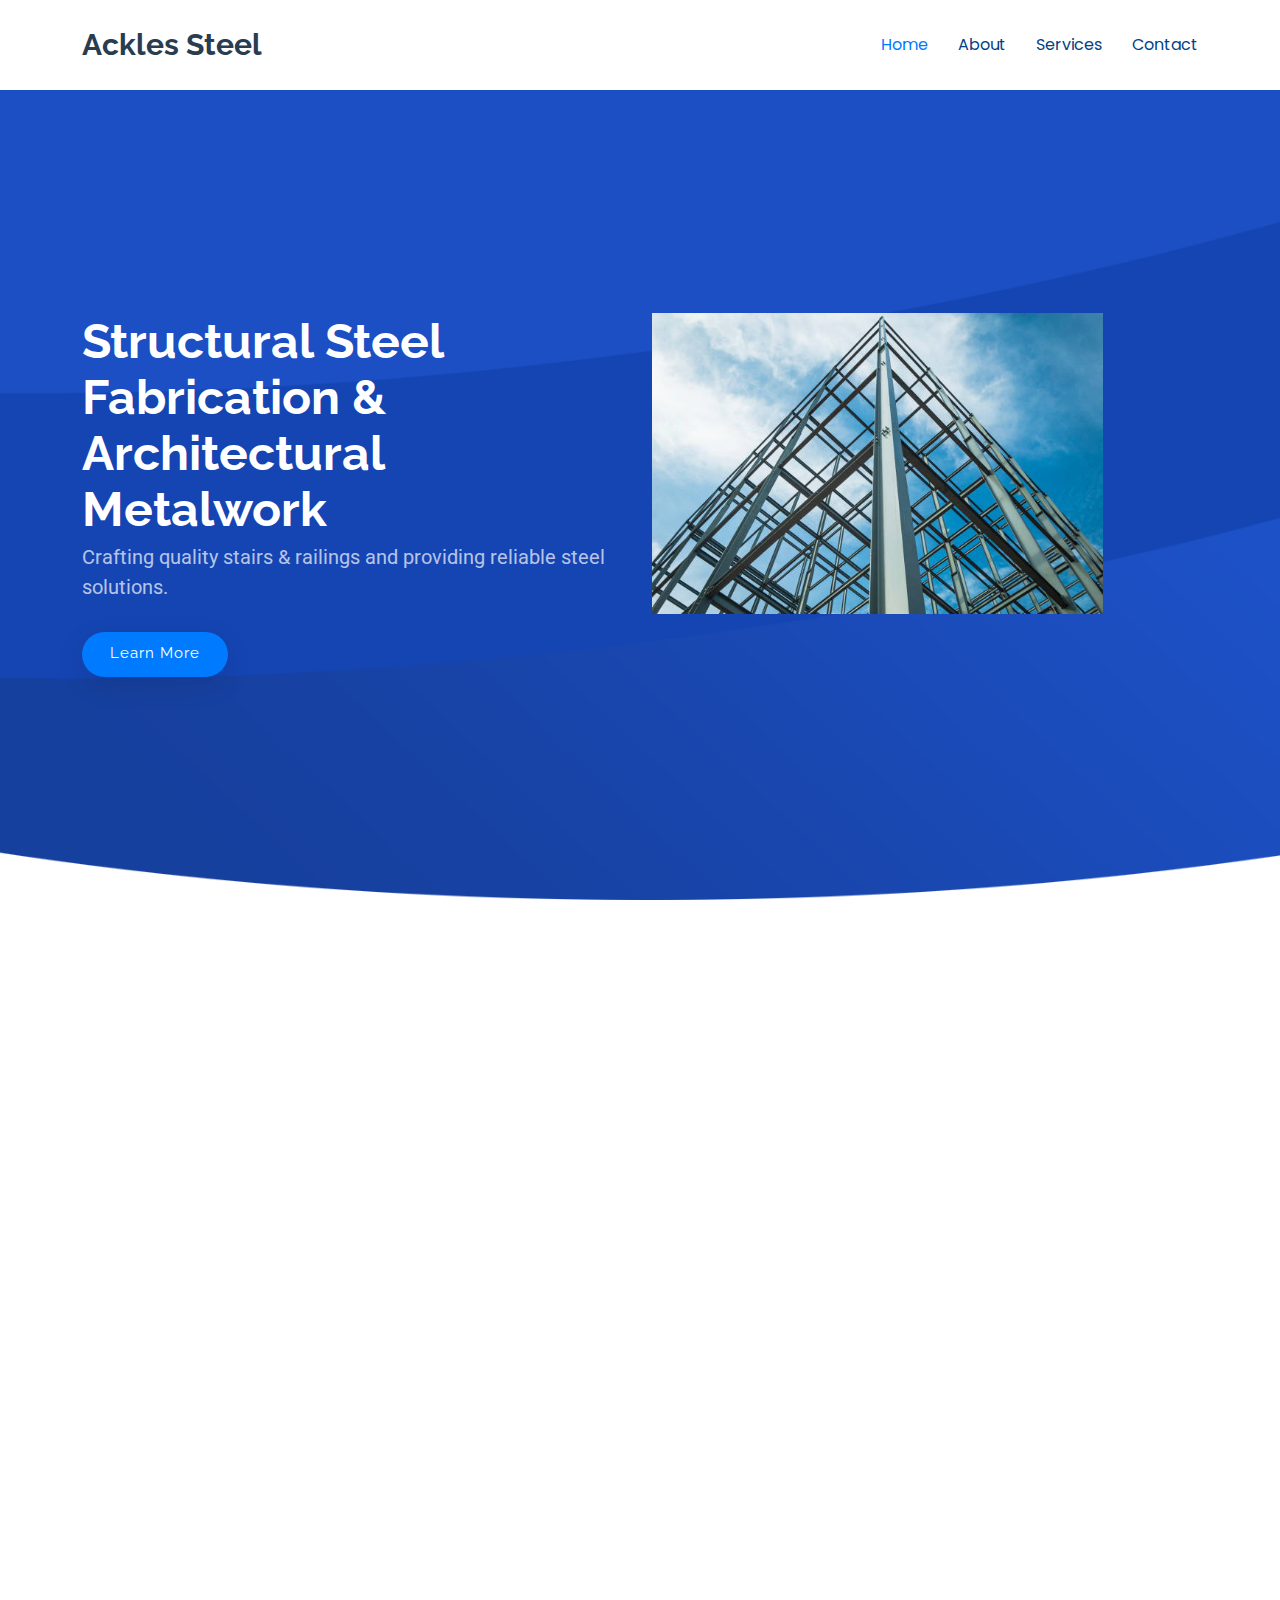
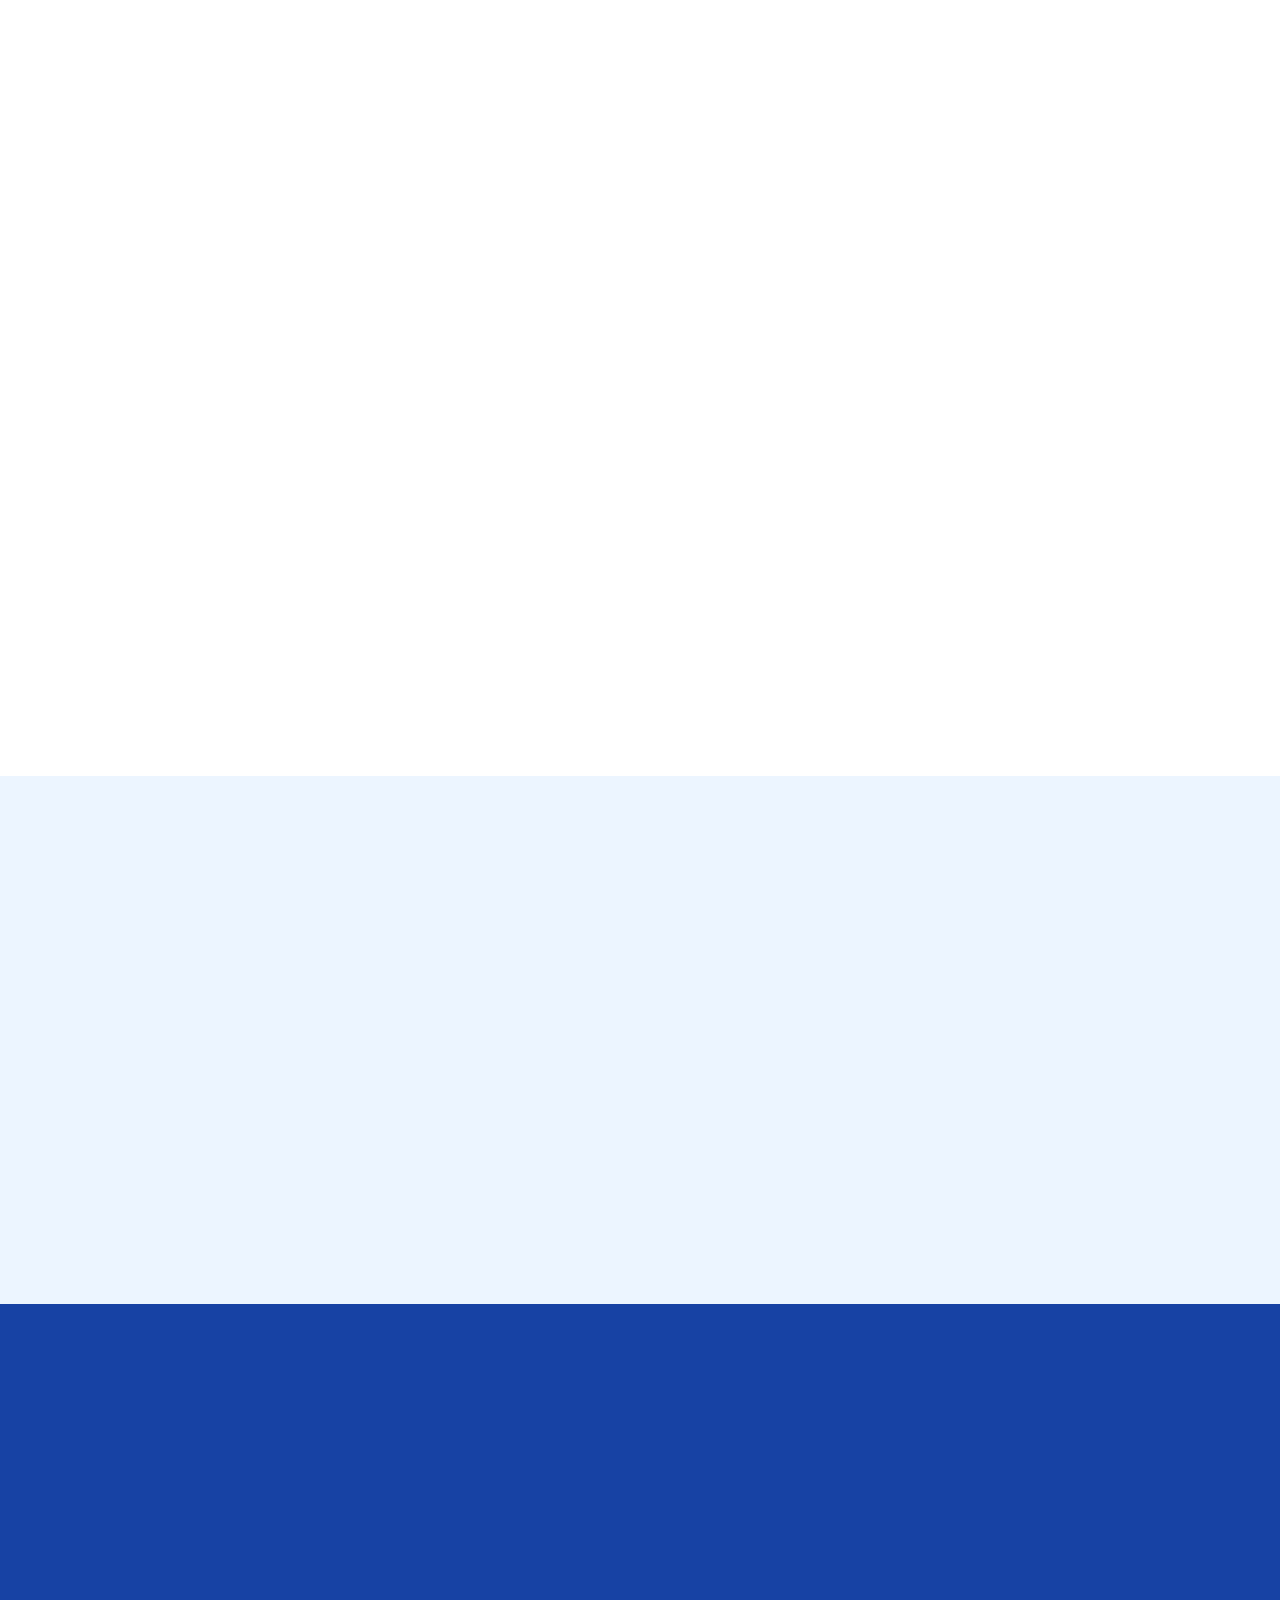
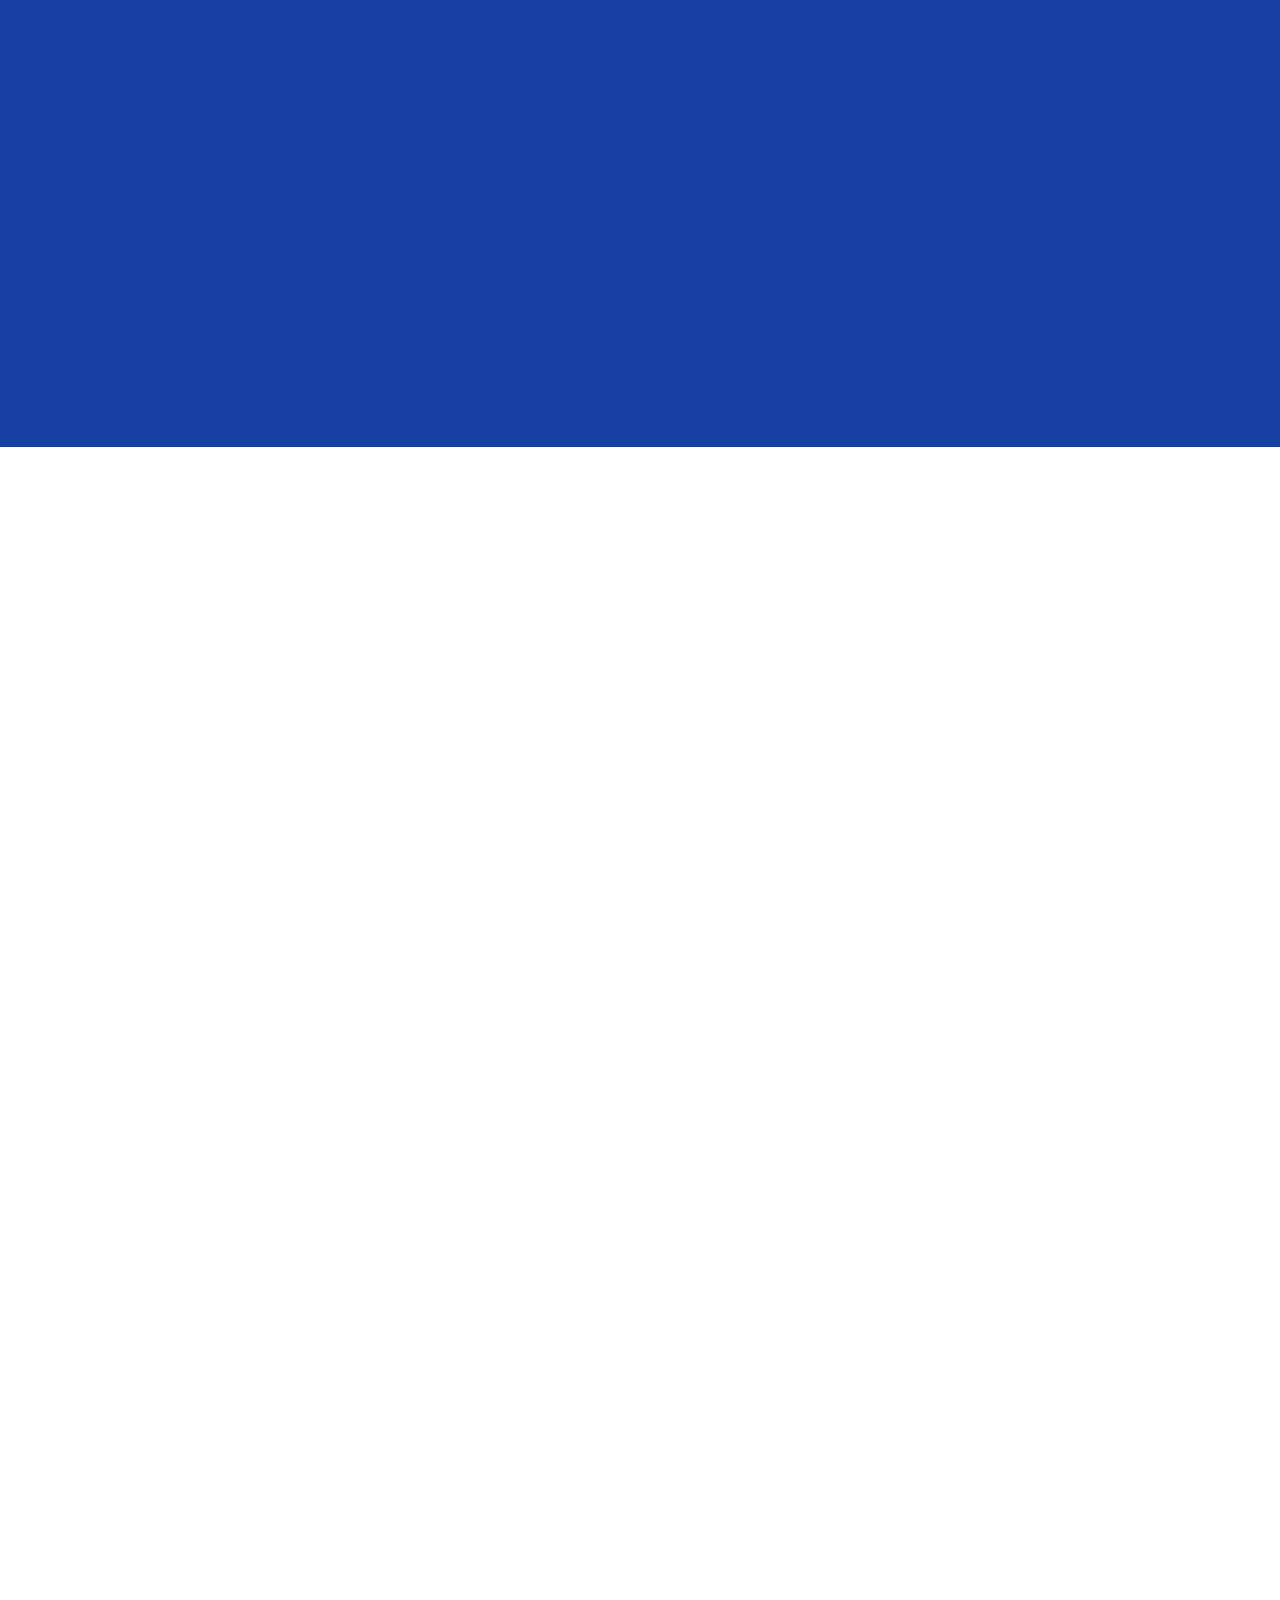
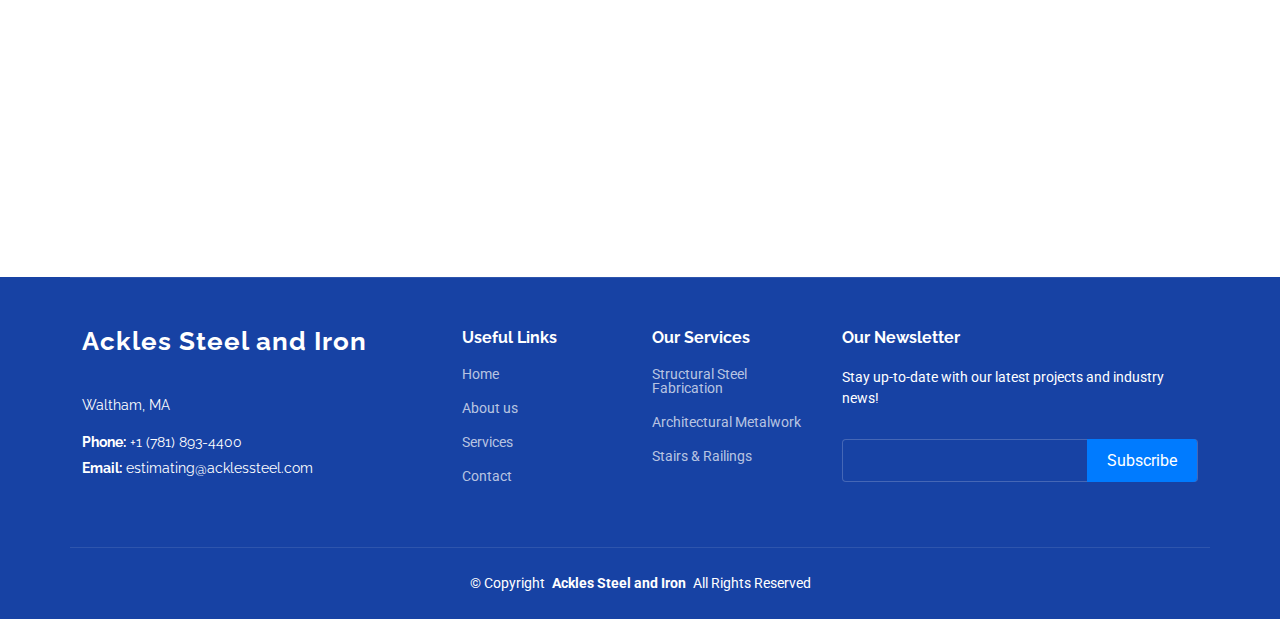
<file: index.html>
<!DOCTYPE html>
<html lang="en">

<head>
  <meta charset="utf-8">
  <meta content="width=device-width, initial-scale=1.0" name="viewport">
  <title>ACKLES STEEL</title>
  <meta name="description" content="">
  <meta name="keywords" content="">

  <!-- Favicons -->
  <link href="assets/img/favicon.png" rel="icon">
  <link href="assets/img/apple-touch-icon.png" rel="apple-touch-icon">

  <!-- Fonts -->
  <link href="https://fonts.googleapis.com" rel="preconnect">
  <link href="https://fonts.gstatic.com" rel="preconnect" crossorigin>
  <link href="https://fonts.googleapis.com/css2?family=Roboto:ital,wght@0,100;0,300;0,400;0,500;0,700;0,900;1,100;1,300;1,400;1,500;1,700;1,900&family=Poppins:ital,wght@0,100;0,200;0,300;0,400;0,500;0,600;0,700;0,800;0,900;1,100;1,200;1,300;1,400;1,500;1,600;1,700;1,800;1,900&family=Raleway:ital,wght@0,100;0,200;0,300;0,400;0,500;0,600;0,700;0,800;0,900;1,100;1,200;1,300;1,400;1,500;1,600;1,700;1,800;1,900&display=swap" rel="stylesheet">

  <!-- Vendor CSS Files -->
  <link href="assets/vendor/bootstrap/css/bootstrap.min.css" rel="stylesheet">
  <link href="assets/vendor/bootstrap-icons/bootstrap-icons.css" rel="stylesheet">
  <link href="assets/vendor/aos/aos.css" rel="stylesheet">
  <link href="assets/vendor/glightbox/css/glightbox.min.css" rel="stylesheet">
  <link href="assets/vendor/swiper/swiper-bundle.min.css" rel="stylesheet">

  <!-- Main CSS File -->
  <link href="assets/css/main.css" rel="stylesheet">

  
</head>

<body class="index-page">

  <header id="header" class="header d-flex align-items-center sticky-top">
    <div class="container-fluid container-xl position-relative d-flex align-items-center justify-content-between">

      <a href="index.html" class="logo d-flex align-items-center">
       <!--- <img src="assets/img/logo.png" alt="">-->
        <!-- Uncomment the line below if you also wish to use text logo -->
        <h1 class="sitename">Ackles Steel</h1>
      </a>

      <nav id="navmenu" class="navmenu">
        <ul>
          <li><a href="index.html" class="active">Home</a></li>
          <li><a href="about.html">About</a></li>
          <li><a href="services.html">Services</a></li>
          <li><a href="contact.html">Contact</a></li>
        </ul>
        <i class="mobile-nav-toggle d-xl-none bi bi-list"></i>
      </nav>

    </div>
  </header>

  <main class="main">

    <section id="hero" class="hero section dark-background">

      <div class="container">
        <div class="row gy-4">
          <div class="col-lg-5 order-lg-last hero-img" data-aos="zoom-out" data-aos-delay="100">
            <img src="assets/img/1.jpg" class="img-fluid animated" alt="" style="width: 100%; height: auto; object-fit: cover;">
          </div>
          <div class="col-lg-6 d-flex flex-column justify-content-center" data-aos="fade-in">
            <h1>Structural Steel Fabrication & Architectural Metalwork</h1>
            <p>Crafting quality stairs & railings and providing reliable steel solutions.</p>
            <div class="d-flex">
              <a href="about.html" class="btn-get-started">Learn More</a>
            </div>
          </div>
        </div>
      </div>

    </section><!-- /Hero Section -->

    <section id="about" class="about section">

      <div class="container">

        <div class="row gy-4">

          <div class="col-lg-6 position-relative align-self-start order-lg-last order-first" data-aos="fade-up" data-aos-delay="200">
            <img src="assets/img/2.jpg" class="img-fluid" alt="" style="width: 100%; height: auto; object-fit: cover;">
          </div>

          <div class="col-lg-6 content order-last  order-lg-first" data-aos="fade-up" data-aos-delay="100">
            <h3>About Ackles Steel and Iron</h3>
            <p>
              Ackles Steel and Iron Company, Inc. is a structural steel fabrication and architectural metalwork company located in Waltham, MA. We specialize in crafting quality stairs & railings and providing reliable steel solutions for various construction needs.
            </p>
            <ul>
              <li>
                <i class="bi bi-diagram-3"></i>
                <div>
                  <h5>Structural Steel Fabrication</h5>
                  <p>Expert fabrication of structural steel components for buildings and infrastructure.</p>
                </div>
              </li>
              <li>
                <i class="bi bi-fullscreen-exit"></i>
                <div>
                  <h5>Architectural Metalwork</h5>
                  <p>Custom metalwork solutions, including stairs, railings, and other architectural features.</p>
                </div>
              </li>
              <li>
                <i class="bi bi-broadcast"></i>
                <div>
                  <h5>Quality Craftsmanship</h5>
                  <p>Dedicated to providing high-quality workmanship and reliable steel solutions to meet our clients' needs.</p>
                </div>
              </li>
            </ul>
          </div>

        </div>

      </div>

    </section><!-- /About Section -->

    <section id="features" class="features section">

      <div class="container">

        <div class="row gy-4 align-items-center features-item">
          <div class="col-md-5 d-flex align-items-center" data-aos="zoom-out" data-aos-delay="100">
            <img src="assets/img/3.jpg" class="img-fluid" alt="" style="width: 100%; height: auto; object-fit: cover;">
          </div>
          <div class="col-md-7" data-aos="fade-up" data-aos-delay="100">
            <h3>High-Quality Steel Fabrication and Metalwork Services</h3>
            <p class="fst-italic">
              Ackles Steel and Iron provides top-notch structural steel fabrication and architectural metalwork solutions tailored to your project requirements.
            </p>
            <ul>
              <li><i class="bi bi-check"></i><span> Precision fabrication for structural steel components.</span></li>
              <li><i class="bi bi-check"></i> <span>Custom design and installation of stairs and railings.</span></li>
              <li><i class="bi bi-check"></i> <span>Reliable and durable metalwork for architectural enhancements.</span></li>
            </ul>
          </div>
        </div><!-- Features Item -->

        <div class="row gy-4 align-items-center features-item">
          <div class="col-md-5 order-lg-last d-flex align-items-center" data-aos="zoom-out" data-aos-delay="200">
            <img src="assets/img/4.jpg" class="img-fluid" alt="" style="width: 100%; height: auto; object-fit: cover;">
          </div>
          <div class="col-md-7" data-aos="fade-up" data-aos-delay="200">
            <h3>Custom Stairs and Railings Design and Installation</h3>
            <p class="fst-italic">
              We specialize in designing and installing custom stairs and railings that meet your specific needs and aesthetic preferences.
            </p>
            <p>
              Our experienced team ensures precise measurements, quality fabrication, and professional installation for a safe and visually appealing result.
            </p>
          </div>
        </div><!-- Features Item -->

      </div>

    </section><!-- /Features Section -->

    <section id="services" class="services section light-background">

      <!-- Section Title -->
      <div class="container section-title" data-aos="fade-up">
        <h2>Services</h2>
        <p>We offer a comprehensive range of steel fabrication and metalwork services to meet your project needs.</p>
      </div><!-- End Section Title -->

      <div class="container">

        <div class="row gy-4">

          <div class="col-lg-4 col-md-6" data-aos="fade-up" data-aos-delay="100">
            <div class="service-item  position-relative">
              <div class="icon">
                <i class="bi bi-cash-stack" style="color: #0dcaf0;"></i>
              </div>
              <a href="#" class="stretched-link">
                <h3>Structural Steel Fabrication</h3>
              </a>
              <p>We specialize in the fabrication of structural steel components for various construction projects.</p>
            </div>
          </div><!-- End Service Item -->

          <div class="col-lg-4 col-md-6" data-aos="fade-up" data-aos-delay="200">
            <div class="service-item position-relative">
              <div class="icon">
                <i class="bi bi-calendar4-week" style="color: #fd7e14;"></i>
              </div>
              <a href="#" class="stretched-link">
                <h3>Architectural Metalwork</h3>
              </a>
              <p>We provide custom architectural metalwork solutions, including stairs, railings, and decorative elements.</p>
            </div>
          </div><!-- End Service Item -->

          <div class="col-lg-4 col-md-6" data-aos="fade-up" data-aos-delay="300">
            <div class="service-item position-relative">
              <div class="icon">
                <i class="bi bi-chat-text" style="color: #20c997;"></i>
              </div>
              <a href="#" class="stretched-link">
                <h3>Stairs and Railings</h3>
              </a>
              <p>We design, fabricate, and install high-quality stairs and railings for commercial and residential properties.</p>
            </div>
          </div><!-- End Service Item -->

        </div>

      </div>

    </section><!-- /Services Section -->

    <section id="why-us" class="why-us section dark-background">

      <!-- Section Title -->
      <div class="container section-title" data-aos="fade-up">
        <h2>Why Choose Ackles Steel and Iron?</h2>
        <p>We deliver exceptional steel fabrication and metalwork solutions with a commitment to quality and customer satisfaction.</p>
      </div><!-- End Section Title -->

      <div class="container">

        <div class="row gy-4">

          <div class="col-lg-4" data-aos="fade-up" data-aos-delay="100">
            <div class="card-item">
              <span>01</span>
              <h4><a href="#" class="stretched-link">Quality Craftsmanship</a></h4>
              <p>We maintain the highest standards of quality in our fabrication and metalwork processes.</p>
            </div>
          </div><!-- Card Item -->

          <div class="col-lg-4" data-aos="fade-up" data-aos-delay="200">
            <div class="card-item">
              <span>02</span>
              <h4><a href="#" class="stretched-link">Custom Solutions</a></h4>
              <p>We tailor our services to meet the unique requirements of each project.</p>
            </div>
          </div><!-- Card Item -->

          <div class="col-lg-4" data-aos="fade-up" data-aos-delay="300">
            <div class="card-item">
              <span>03</span>
              <h4><a href="#" class="stretched-link">Reliable Service</a></h4>
              <p>We are committed to delivering projects on time and within budget, with a focus on customer satisfaction.</p>
            </div>
          </div><!-- Card Item -->

        </div>

      </div>

    </section><!-- /Why Us Section -->

    <section id="stats" class="stats section dark-background">

      <div class="container" data-aos="fade-up" data-aos-delay="100">

        <div class="row gy-4">

          <div class="col-lg-3 col-md-6">
            <div class="stats-item">
              <i class="bi bi-emoji-smile"></i>
              <span data-purecounter-start="0" data-purecounter-end="50" data-purecounter-duration="1" class="purecounter"></span>
              <p><strong>Happy Clients</strong> <span>Serving our community</span></p>
            </div>
          </div><!-- End Stats Item -->

          <div class="col-lg-3 col-md-6">
            <div class="stats-item">
              <i class="bi bi-journal-richtext"></i>
              <span data-purecounter-start="0" data-purecounter-end="120" data-purecounter-duration="1" class="purecounter"></span>
              <p><strong>Projects Completed</strong> <span>Building a better future</span></p>
            </div>
          </div><!-- End Stats Item -->

          <div class="col-lg-3 col-md-6">
            <div class="stats-item">
              <i class="bi bi-headset"></i>
              <span data-purecounter-start="0" data-purecounter-end="400" data-purecounter-duration="1" class="purecounter"></span>
              <p><strong>Hours of Expertise</strong> <span>Dedicated to quality</span></p>
            </div>
          </div><!-- End Stats Item -->

          <div class="col-lg-3 col-md-6">
            <div class="stats-item">
              <i class="bi bi-people"></i>
              <span data-purecounter-start="0" data-purecounter-end="15" data-purecounter-duration="1" class="purecounter"></span>
              <p><strong>Skilled Professionals</strong> <span>Our team is the best</span></p>
            </div>
          </div><!-- End Stats Item -->

        </div>

      </div>

    </section><!-- /Stats Section -->

    <section id="portfolio" class="portfolio section">

      <!-- Section Title -->
      <div class="container section-title" data-aos="fade-up">
        <h2>Our Work</h2>
        <p>Explore our portfolio of structural steel fabrication and architectural metalwork projects.</p>
      </div><!-- End Section Title -->

      <div class="container">

        <div class="isotope-layout" data-default-filter="*" data-layout="masonry" data-sort="original-order">

          <ul class="portfolio-filters isotope-filters" data-aos="fade-up" data-aos-delay="100">
            <li data-filter="*" class="filter-active">All</li>
            <li data-filter=".filter-stairs">Stairs</li>
            <li data-filter=".filter-railings">Railings</li>
            <li data-filter=".filter-structural">Structural Steel</li>
            <li data-filter=".filter-metalwork">Architectural Metalwork</li>
          </ul><!-- End Portfolio Filters -->

          <div class="row gy-4 isotope-container" data-aos="fade-up" data-aos-delay="200">

            <div class="col-lg-4 col-md-6 portfolio-item isotope-item filter-stairs">
              <div class="portfolio-content h-100">
                <img src="assets/img/5.jpg" class="img-fluid" alt="" style="width: 100%; height: auto; object-fit: cover;">
                <div class="portfolio-info">
                  <h4>Stairs Project 1</h4>
                  <p>Custom stairs fabrication and installation</p>
                  <a href="assets/img/5.jpg" title="Stairs Project 1" data-gallery="portfolio-gallery-stairs" class="glightbox preview-link"><i class="bi bi-zoom-in"></i></a>
                </div>
              </div>
            </div><!-- End Portfolio Item -->

            <div class="col-lg-4 col-md-6 portfolio-item isotope-item filter-railings">
              <div class="portfolio-content h-100">
                <img src="assets/img/6.jpg" class="img-fluid" alt="" style="width: 100%; height: auto; object-fit: cover;">
                <div class="portfolio-info">
                  <h4>Railing Project 1</h4>
                  <p>Custom railings design and fabrication</p>
                  <a href="assets/img/6.jpg" title="Railing Project 1" data-gallery="portfolio-gallery-railings" class="glightbox preview-link"><i class="bi bi-zoom-in"></i></a>
                </div>
              </div>
            </div><!-- End Portfolio Item -->

            <div class="col-lg-4 col-md-6 portfolio-item isotope-item filter-structural">
              <div class="portfolio-content h-100">
                <img src="assets/img/7.jpg" class="img-fluid" alt="" style="width: 100%; height: auto; object-fit: cover;">
                <div class="portfolio-info">
                  <h4>Structural Steel Project 1</h4>
                  <p>Structural steel fabrication for commercial building</p>
                  <a href="assets/img/7.jpg" title="Structural Steel Project 1" data-gallery="portfolio-gallery-structural" class="glightbox preview-link"><i class="bi bi-zoom-in"></i></a>
                </div>
              </div>
            </div><!-- End Portfolio Item -->

            <div class="col-lg-4 col-md-6 portfolio-item isotope-item filter-metalwork">
              <div class="portfolio-content h-100">
                <img src="assets/img/8.jpg" class="img-fluid" alt="" style="width: 100%; height: auto; object-fit: cover;">
                <div class="portfolio-info">
                  <h4>Architectural Metalwork 1</h4>
                  <p>Custom metalwork for architectural enhancements</p>
                  <a href="assets/img/8.jpg" title="Architectural Metalwork 1" data-gallery="portfolio-gallery-metalwork" class="glightbox preview-link"><i class="bi bi-zoom-in"></i></a>
                </div>
              </div>
            </div><!-- End Portfolio Item -->

          </div><!-- End Portfolio Container -->

        </div>

      </div>

    </section><!-- /Portfolio Section -->

    

    <section id="contact" class="contact section">

      <!-- Section Title -->
      <div class="container section-title" data-aos="fade-up">
        <h2>Contact Us</h2>
        <p>Get in touch with Ackles Steel and Iron for your steel fabrication and metalwork needs.</p>
      </div><!-- End Section Title -->

      <div class="container" data-aos="fade" data-aos-delay="100">

        <div class="row gy-4">

          <div class="col-lg-4">
            <div class="info-item d-flex" data-aos="fade-up" data-aos-delay="200">
              <i class="bi bi-geo-alt flex-shrink-0"></i>
              <div>
                <h3>Address</h3>
                <p>Waltham, MA</p>
              </div>
            </div><!-- End Info Item -->

            <div class="info-item d-flex" data-aos="fade-up" data-aos-delay="300">
              <i class="bi bi-telephone flex-shrink-0"></i>
              <div>
                <h3>Call Us</h3>
                <p>+1 (781) 893-4400</p>
              </div>
            </div><!-- End Info Item -->

            <div class="info-item d-flex" data-aos="fade-up" data-aos-delay="400">
              <i class="bi bi-envelope flex-shrink-0"></i>
              <div>
                <h3>Email Us</h3>
                <p>estimating@acklessteel.com</p>
              </div>
            </div><!-- End Info Item -->

          </div>

          <div class="col-lg-8">
            <form action="forms/contact.php" method="post" class="php-email-form" data-aos="fade-up" data-aos-delay="200">
              <div class="row gy-4">

                <div class="col-md-6">
                  <input type="text" name="name" class="form-control" placeholder="Your Name" required="">
                </div>

                <div class="col-md-6 ">
                  <input type="email" class="form-control" name="email" placeholder="Your Email" required="">
                </div>

                <div class="col-md-12">
                  <input type="text" class="form-control" name="subject" placeholder="Subject" required="">
                </div>

                <div class="col-md-12">
                  <textarea class="form-control" name="message" rows="6" placeholder="Message" required=""></textarea>
                </div>

                <div class="col-md-12 text-center">
                  <div class="loading">Loading</div>
                  <div class="error-message"></div>
                  <div class="sent-message">Your message has been sent. Thank you!</div>

                  <button type="submit">Send Message</button>
                </div>

              </div>
            </form>
          </div><!-- End Contact Form -->

        </div>

      </div>

    </section><!-- /Contact Section -->

  </main>

  <footer id="footer" class="footer dark-background">

    <div class="container footer-top">
      <div class="row gy-4">
        <div class="col-lg-4 col-md-6 footer-about">
          <a href="index.html" class="logo d-flex align-items-center">
            <span class="sitename">Ackles Steel and Iron</span>
          </a>
          <div class="footer-contact pt-3">
            <p>Waltham, MA</p>
            <p class="mt-3"><strong>Phone:</strong> <span>+1 (781) 893-4400</span></p>
            <p><strong>Email:</strong> <span>estimating@acklessteel.com</span></p>
          </div>
          
        </div>

        <div class="col-lg-2 col-md-3 footer-links">
          <h4>Useful Links</h4>
          <ul>
            <li><a href="index.html">Home</a></li>
            <li><a href="about.html">About us</a></li>
            <li><a href="services.html">Services</a></li>
            <li><a href="#">Contact</a></li>
          </ul>
        </div>

        <div class="col-lg-2 col-md-3 footer-links">
          <h4>Our Services</h4>
          <ul>
            <li><a href="#">Structural Steel Fabrication</a></li>
            <li><a href="#">Architectural Metalwork</a></li>
            <li><a href="#">Stairs & Railings</a></li>
          </ul>
        </div>

        <div class="col-lg-4 col-md-12 footer-newsletter">
          <h4>Our Newsletter</h4>
          <p>Stay up-to-date with our latest projects and industry news!</p>
          <form action="forms/newsletter.php" method="post" class="php-email-form">
            <div class="newsletter-form"><input type="email" name="email"><input type="submit" value="Subscribe"></div>
            <div class="loading">Loading</div>
            <div class="error-message"></div>
            <div class="sent-message">Your subscription request has been sent. Thank you!</div>
          </form>
        </div>

      </div>
    </div>

    <div class="container copyright text-center mt-4">
      <p>© <span>Copyright</span> <strong class="px-1 sitename">Ackles Steel and Iron</strong> <span>All Rights Reserved</span></p>
      
    </div>

  </footer>

  <!-- Scroll Top -->
  <a href="#" id="scroll-top" class="scroll-top d-flex align-items-center justify-content-center"><i class="bi bi-arrow-up-short"></i></a>

  <!-- Preloader -->
  <div id="preloader"></div>

  <!-- Vendor JS Files -->
  <script src="assets/vendor/bootstrap/js/bootstrap.bundle.min.js"></script>
  <script src="assets/vendor/php-email-form/validate.js"></script>
  <script src="assets/vendor/aos/aos.js"></script>
  <script src="assets/vendor/glightbox/js/glightbox.min.js"></script>
  <script src="assets/vendor/purecounter/purecounter_vanilla.js"></script>
  <script src="assets/vendor/imagesloaded/imagesloaded.pkgd.min.js"></script>
  <script src="assets/vendor/isotope-layout/isotope.pkgd.min.js"></script>
  <script src="assets/vendor/swiper/swiper-bundle.min.js"></script>

  <!-- Main JS File -->
  <script src="assets/js/main.js"></script>

</body>

</html>
</file>
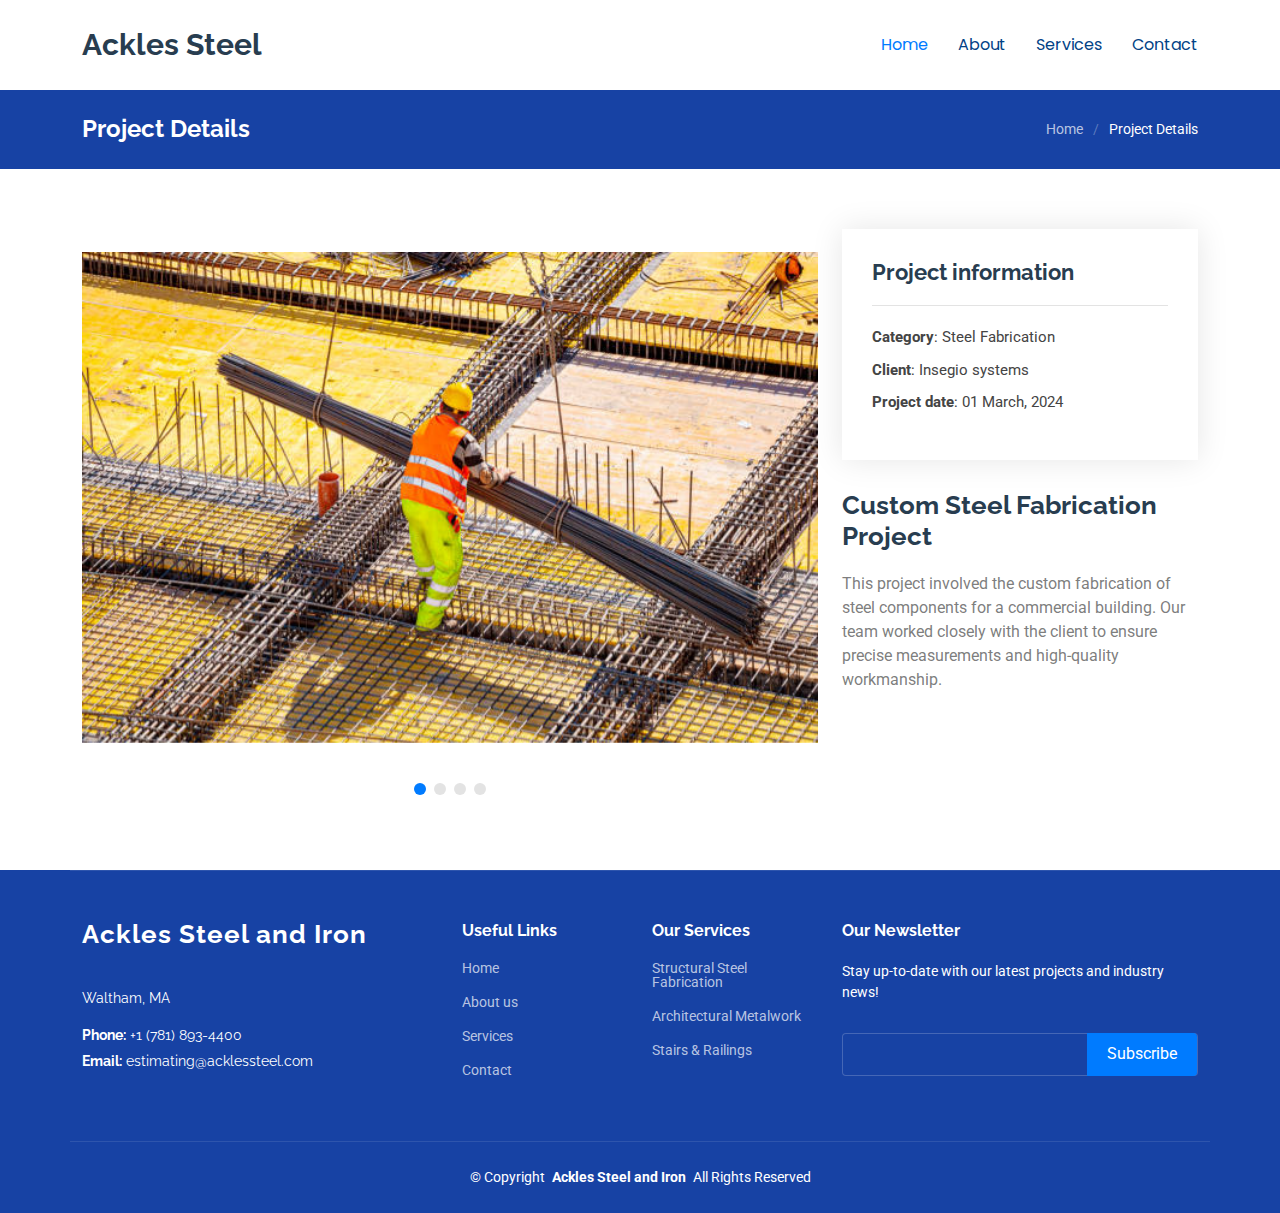
<file: about.html>
<!DOCTYPE html>
<html lang="en">

<head>
  <meta charset="utf-8">
  <meta content="width=device-width, initial-scale=1.0" name="viewport">
  <title>ABOUT</title>
  <meta name="description" content="">
  <meta name="keywords" content="">

  <!-- Favicons -->
  <link href="assets/img/favicon.png" rel="icon">
  <link href="assets/img/apple-touch-icon.png" rel="apple-touch-icon">

  <!-- Fonts -->
  <link href="https://fonts.googleapis.com" rel="preconnect">
  <link href="https://fonts.gstatic.com" rel="preconnect" crossorigin>
  <link href="https://fonts.googleapis.com/css2?family=Roboto:ital,wght@0,100;0,300;0,400;0,500;0,700;0,900;1,100;1,300;1,400;1,500;1,700;1,900&family=Poppins:ital,wght@0,100;0,200;0,300;0,400;0,500;0,600;0,700;0,800;0,900;1,100;1,200;1,300;1,400;1,500;1,600;1,700;1,800;1,900&family=Raleway:ital,wght@0,100;0,200;0,300;0,400;0,500;0,600;0,700;0,800;0,900;1,100;1,200;1,300;1,400;1,500;1,600;1,700;1,800;1,900&display=swap" rel="stylesheet">

  <!-- Vendor CSS Files -->
  <link href="assets/vendor/bootstrap/css/bootstrap.min.css" rel="stylesheet">
  <link href="assets/vendor/bootstrap-icons/bootstrap-icons.css" rel="stylesheet">
  <link href="assets/vendor/aos/aos.css" rel="stylesheet">
  <link href="assets/vendor/glightbox/css/glightbox.min.css" rel="stylesheet">
  <link href="assets/vendor/swiper/swiper-bundle.min.css" rel="stylesheet">

  <!-- Main CSS File -->
  <link href="assets/css/main.css" rel="stylesheet">

  
</head>

<body class="portfolio-details-page">

  <header id="header" class="header d-flex align-items-center sticky-top">
    <div class="container-fluid container-xl position-relative d-flex align-items-center justify-content-between">

      <a href="index.html" class="logo d-flex align-items-center">
       <!--- <img src="assets/img/logo.png" alt="">-->
        <!-- Uncomment the line below if you also wish to use text logo -->
        <h1 class="sitename">Ackles Steel</h1>
      </a>

      <nav id="navmenu" class="navmenu">
        <ul>
          <li><a href="index.html" class="active">Home</a></li>
          <li><a href="about.html">About</a></li>
          <li><a href="services.html">Services</a></li>
          <li><a href="contact.html">Contact</a></li>
        </ul>
        <i class="mobile-nav-toggle d-xl-none bi bi-list"></i>
      </nav>

    </div>
  </header>

  <main class="main">

       <!-- Page Title -->
       <div class="page-title dark-background">
        <div class="container d-lg-flex justify-content-between align-items-center">
          <h1 class="mb-2 mb-lg-0">Project Details</h1>
          <nav class="breadcrumbs">
            <ol>
              <li><a href="index.html">Home</a></li>
              <li class="current">Project Details</li>
            </ol>
          </nav>
        </div>
      </div><!-- End Page Title -->
  
      <!-- Portfolio Details Section -->
      <section id="portfolio-details" class="portfolio-details section">
  
        <div class="container" data-aos="fade-up" data-aos-delay="100">
  
          <div class="row gy-4">
  
            <div class="col-lg-8">
              <div class="portfolio-details-slider swiper init-swiper">
  
                <script type="application/json" class="swiper-config">
                  {
                    "loop": true,
                    "speed": 600,
                    "autoplay": {
                      "delay": 5000
                    },
                    "slidesPerView": "auto",
                    "pagination": {
                      "el": ".swiper-pagination",
                      "type": "bullets",
                      "clickable": true
                    }
                  }
                </script>
  
                <div class="swiper-wrapper align-items-center">
  
                  <div class="swiper-slide">
                    <img src="assets/img/5.jpg" alt="" style="width: 100%; height: auto; object-fit: cover;">
                  </div>
  
                  <div class="swiper-slide">
                    <img src="assets/img/6.jpg" alt="" style="width: 100%; height: auto; object-fit: cover;">
                  </div>
  
                  <div class="swiper-slide">
                    <img src="assets/img/7.jpg" alt="" style="width: 100%; height: auto; object-fit: cover;">
                  </div>
  
                  <div class="swiper-slide">
                    <img src="assets/img/8.jpg" alt="" style="width: 100%; height: auto; object-fit: cover;">
                  </div>
  
                </div>
                <div class="swiper-pagination"></div>
              </div>
            </div>
  
            <div class="col-lg-4">
              <div class="portfolio-info" data-aos="fade-up" data-aos-delay="200">
                <h3>Project information</h3>
                <ul>
                  <li><strong>Category</strong>: Steel Fabrication</li>
                  <li><strong>Client</strong>: Insegio systems</li>
                  <li><strong>Project date</strong>: 01 March, 2024</li>
                </ul>
              </div>
              <div class="portfolio-description" data-aos="fade-up" data-aos-delay="300">
                <h2>Custom Steel Fabrication Project</h2>
                <p>
                  This project involved the custom fabrication of steel components for a commercial building. Our team worked closely with the client to ensure precise measurements and high-quality workmanship.
                </p>
              </div>
            </div>
  
          </div>
  
        </div>
  
      </section><!-- /Portfolio Details Section -->

  </main>

  <footer id="footer" class="footer dark-background">

    <div class="container footer-top">
      <div class="row gy-4">
        <div class="col-lg-4 col-md-6 footer-about">
          <a href="index.html" class="logo d-flex align-items-center">
            <span class="sitename">Ackles Steel and Iron</span>
          </a>
          <div class="footer-contact pt-3">
            <p>Waltham, MA</p>
            <p class="mt-3"><strong>Phone:</strong> <span>+1 (781) 893-4400</span></p>
            <p><strong>Email:</strong> <span>estimating@acklessteel.com</span></p>
          </div>
          
        </div>

        <div class="col-lg-2 col-md-3 footer-links">
          <h4>Useful Links</h4>
          <ul>
            <li><a href="index.html">Home</a></li>
            <li><a href="about.html">About us</a></li>
            <li><a href="services.html">Services</a></li>
            <li><a href="#">Contact</a></li>
          </ul>
        </div>

        <div class="col-lg-2 col-md-3 footer-links">
          <h4>Our Services</h4>
          <ul>
            <li><a href="#">Structural Steel Fabrication</a></li>
            <li><a href="#">Architectural Metalwork</a></li>
            <li><a href="#">Stairs & Railings</a></li>
          </ul>
        </div>

        <div class="col-lg-4 col-md-12 footer-newsletter">
          <h4>Our Newsletter</h4>
          <p>Stay up-to-date with our latest projects and industry news!</p>
          <form action="forms/newsletter.php" method="post" class="php-email-form">
            <div class="newsletter-form"><input type="email" name="email"><input type="submit" value="Subscribe"></div>
            <div class="loading">Loading</div>
            <div class="error-message"></div>
            <div class="sent-message">Your subscription request has been sent. Thank you!</div>
          </form>
        </div>

      </div>
    </div>

    <div class="container copyright text-center mt-4">
      <p>© <span>Copyright</span> <strong class="px-1 sitename">Ackles Steel and Iron</strong> <span>All Rights Reserved</span></p>
      
    </div>

  </footer>

  <!-- Scroll Top -->
  <a href="#" id="scroll-top" class="scroll-top d-flex align-items-center justify-content-center"><i class="bi bi-arrow-up-short"></i></a>

  <!-- Preloader -->
  <div id="preloader"></div>

  <!-- Vendor JS Files -->
  <script src="assets/vendor/bootstrap/js/bootstrap.bundle.min.js"></script>
  <script src="assets/vendor/php-email-form/validate.js"></script>
  <script src="assets/vendor/aos/aos.js"></script>
  <script src="assets/vendor/glightbox/js/glightbox.min.js"></script>
  <script src="assets/vendor/purecounter/purecounter_vanilla.js"></script>
  <script src="assets/vendor/imagesloaded/imagesloaded.pkgd.min.js"></script>
  <script src="assets/vendor/isotope-layout/isotope.pkgd.min.js"></script>
  <script src="assets/vendor/swiper/swiper-bundle.min.js"></script>

  <!-- Main JS File -->
  <script src="assets/js/main.js"></script>

</body>

</html>
</file>
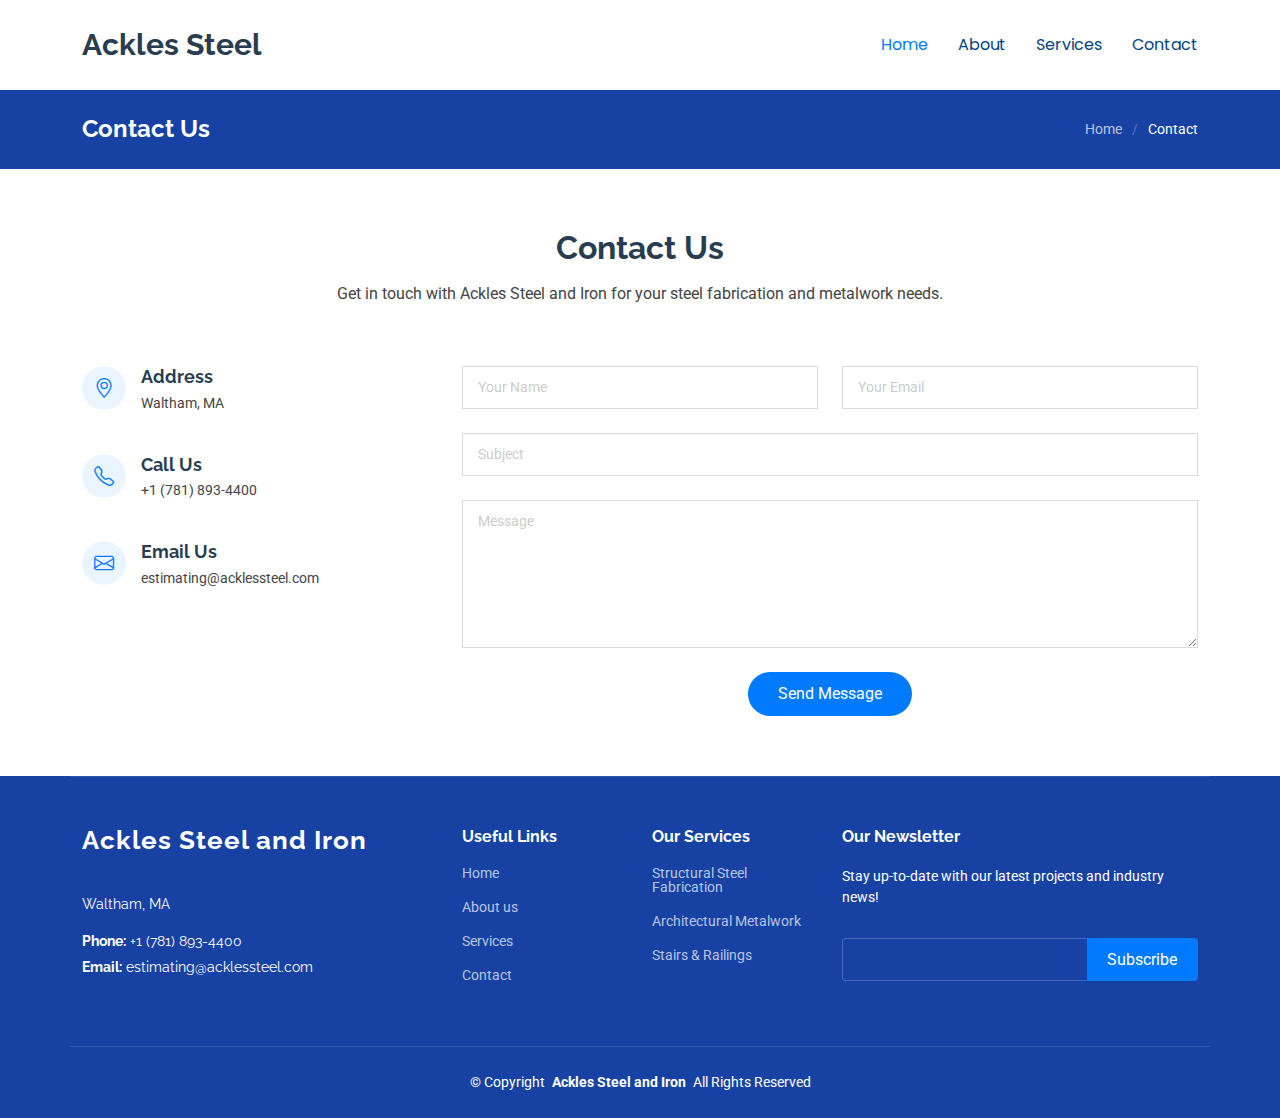
<file: contact.html>
<!DOCTYPE html>
<html lang="en">

<head>
  <meta charset="utf-8">
  <meta content="width=device-width, initial-scale=1.0" name="viewport">
  <title>CONTACT</title>
  <meta name="description" content="">
  <meta name="keywords" content="">

  <!-- Favicons -->
  <link href="assets/img/favicon.png" rel="icon">
  <link href="assets/img/apple-touch-icon.png" rel="apple-touch-icon">

  <!-- Fonts -->
  <link href="https://fonts.googleapis.com" rel="preconnect">
  <link href="https://fonts.gstatic.com" rel="preconnect" crossorigin>
  <link href="https://fonts.googleapis.com/css2?family=Roboto:ital,wght@0,100;0,300;0,400;0,500;0,700;0,900;1,100;1,300;1,400;1,500;1,700;1,900&family=Poppins:ital,wght@0,100;0,200;0,300;0,400;0,500;0,600;0,700;0,800;0,900;1,100;1,200;1,300;1,400;1,500;1,600;1,700;1,800;1,900&family=Raleway:ital,wght@0,100;0,200;0,300;0,400;0,500;0,600;0,700;0,800;0,900;1,100;1,200;1,300;1,400;1,500;1,600;1,700;1,800;1,900&display=swap" rel="stylesheet">

  <!-- Vendor CSS Files -->
  <link href="assets/vendor/bootstrap/css/bootstrap.min.css" rel="stylesheet">
  <link href="assets/vendor/bootstrap-icons/bootstrap-icons.css" rel="stylesheet">
  <link href="assets/vendor/aos/aos.css" rel="stylesheet">
  <link href="assets/vendor/glightbox/css/glightbox.min.css" rel="stylesheet">
  <link href="assets/vendor/swiper/swiper-bundle.min.css" rel="stylesheet">

  <!-- Main CSS File -->
  <link href="assets/css/main.css" rel="stylesheet">

 
</head>

<body class="starter-page-page">

  <header id="header" class="header d-flex align-items-center sticky-top">
    <div class="container-fluid container-xl position-relative d-flex align-items-center justify-content-between">

      <a href="index.html" class="logo d-flex align-items-center">
       <!--- <img src="assets/img/logo.png" alt="">-->
        <!-- Uncomment the line below if you also wish to use text logo -->
        <h1 class="sitename">Ackles Steel</h1>
      </a>

      <nav id="navmenu" class="navmenu">
        <ul>
          <li><a href="index.html" class="active">Home</a></li>
          <li><a href="about.html">About</a></li>
          <li><a href="services.html">Services</a></li>
          <li><a href="contact.html">Contact</a></li>
        </ul>
        <i class="mobile-nav-toggle d-xl-none bi bi-list"></i>
      </nav>

    </div>
  </header>

  <main class="main">

        <!-- Page Title -->
        <div class="page-title dark-background">
          <div class="container d-lg-flex justify-content-between align-items-center">
            <h1 class="mb-2 mb-lg-0">Contact Us</h1>
            <nav class="breadcrumbs">
              <ol>
                <li><a href="index.html">Home</a></li>
                <li class="current">Contact</li>
              </ol>
            </nav>
          </div>
        </div><!-- End Page Title -->
    
        <!-- Contact Section -->
        <section id="contact" class="contact section">
    
          <!-- Section Title -->
          <div class="container section-title" data-aos="fade-up">
            <h2>Contact Us</h2>
            <p>Get in touch with Ackles Steel and Iron for your steel fabrication and metalwork needs.</p>
          </div><!-- End Section Title -->
    
          <div class="container" data-aos="fade" data-aos-delay="100">
    
            <div class="row gy-4">
    
              <div class="col-lg-4">
                <div class="info-item d-flex" data-aos="fade-up" data-aos-delay="200">
                  <i class="bi bi-geo-alt flex-shrink-0"></i>
                  <div>
                    <h3>Address</h3>
                    <p>Waltham, MA</p>
                  </div>
                </div><!-- End Info Item -->
    
                <div class="info-item d-flex" data-aos="fade-up" data-aos-delay="300">
                  <i class="bi bi-telephone flex-shrink-0"></i>
                  <div>
                    <h3>Call Us</h3>
                    <p>+1 (781) 893-4400</p>
                  </div>
                </div><!-- End Info Item -->
    
                <div class="info-item d-flex" data-aos="fade-up" data-aos-delay="400">
                  <i class="bi bi-envelope flex-shrink-0"></i>
                  <div>
                    <h3>Email Us</h3>
                    <p>estimating@acklessteel.com</p>
                  </div>
                </div><!-- End Info Item -->
    
              </div>
    
              <div class="col-lg-8">
                <form action="forms/contact.php" method="post" class="php-email-form" data-aos="fade-up" data-aos-delay="200">
                  <div class="row gy-4">
    
                    <div class="col-md-6">
                      <input type="text" name="name" class="form-control" placeholder="Your Name" required="">
                    </div>
    
                    <div class="col-md-6 ">
                      <input type="email" class="form-control" name="email" placeholder="Your Email" required="">
                    </div>
    
                    <div class="col-md-12">
                      <input type="text" class="form-control" name="subject" placeholder="Subject" required="">
                    </div>
    
                    <div class="col-md-12">
                      <textarea class="form-control" name="message" rows="6" placeholder="Message" required=""></textarea>
                    </div>
    
                    <div class="col-md-12 text-center">
                      <div class="loading">Loading</div>
                      <div class="error-message"></div>
                      <div class="sent-message">Your message has been sent. Thank you!</div>
    
                      <button type="submit">Send Message</button>
                    </div>
    
                  </div>
                </form>
              </div><!-- End Contact Form -->
    
            </div>
    
          </div>
    
        </section><!-- /Contact Section -->

  </main>

  <footer id="footer" class="footer dark-background">

    <div class="container footer-top">
      <div class="row gy-4">
        <div class="col-lg-4 col-md-6 footer-about">
          <a href="index.html" class="logo d-flex align-items-center">
            <span class="sitename">Ackles Steel and Iron</span>
          </a>
          <div class="footer-contact pt-3">
            <p>Waltham, MA</p>
            <p class="mt-3"><strong>Phone:</strong> <span>+1 (781) 893-4400</span></p>
            <p><strong>Email:</strong> <span>estimating@acklessteel.com</span></p>
          </div>
          
        </div>

        <div class="col-lg-2 col-md-3 footer-links">
          <h4>Useful Links</h4>
          <ul>
            <li><a href="index.html">Home</a></li>
            <li><a href="about.html">About us</a></li>
            <li><a href="services.html">Services</a></li>
            <li><a href="#">Contact</a></li>
          </ul>
        </div>

        <div class="col-lg-2 col-md-3 footer-links">
          <h4>Our Services</h4>
          <ul>
            <li><a href="#">Structural Steel Fabrication</a></li>
            <li><a href="#">Architectural Metalwork</a></li>
            <li><a href="#">Stairs & Railings</a></li>
          </ul>
        </div>

        <div class="col-lg-4 col-md-12 footer-newsletter">
          <h4>Our Newsletter</h4>
          <p>Stay up-to-date with our latest projects and industry news!</p>
          <form action="forms/newsletter.php" method="post" class="php-email-form">
            <div class="newsletter-form"><input type="email" name="email"><input type="submit" value="Subscribe"></div>
            <div class="loading">Loading</div>
            <div class="error-message"></div>
            <div class="sent-message">Your subscription request has been sent. Thank you!</div>
          </form>
        </div>

      </div>
    </div>

    <div class="container copyright text-center mt-4">
      <p>© <span>Copyright</span> <strong class="px-1 sitename">Ackles Steel and Iron</strong> <span>All Rights Reserved</span></p>
      
    </div>

  </footer>

  <!-- Scroll Top -->
  <a href="#" id="scroll-top" class="scroll-top d-flex align-items-center justify-content-center"><i class="bi bi-arrow-up-short"></i></a>

  <!-- Preloader -->
  <div id="preloader"></div>

  <!-- Vendor JS Files -->
  <script src="assets/vendor/bootstrap/js/bootstrap.bundle.min.js"></script>
  <script src="assets/vendor/php-email-form/validate.js"></script>
  <script src="assets/vendor/aos/aos.js"></script>
  <script src="assets/vendor/glightbox/js/glightbox.min.js"></script>
  <script src="assets/vendor/purecounter/purecounter_vanilla.js"></script>
  <script src="assets/vendor/imagesloaded/imagesloaded.pkgd.min.js"></script>
  <script src="assets/vendor/isotope-layout/isotope.pkgd.min.js"></script>
  <script src="assets/vendor/swiper/swiper-bundle.min.js"></script>

  <!-- Main JS File -->
  <script src="assets/js/main.js"></script>

</body>

</html>
</file>
<file: assets/css/main.css>
/*--------------------------------------------------------------
# Font & Color Variables
# Help: https://bootstrapmade.com/color-system/
--------------------------------------------------------------*/
/* Fonts */
:root {
  --default-font: "Roboto",  system-ui, -apple-system, "Segoe UI", Roboto, "Helvetica Neue", Arial, "Noto Sans", "Liberation Sans", sans-serif, "Apple Color Emoji", "Segoe UI Emoji", "Segoe UI Symbol", "Noto Color Emoji";
  --heading-font: "Raleway",  sans-serif;
  --nav-font: "Poppins",  sans-serif;
}

/* Global Colors - The following color variables are used throughout the website. Updating them here will change the color scheme of the entire website */
:root { 
  --background-color: #ffffff; /* Background color for the entire website, including individual sections */
  --default-color: #444444; /* Default color used for the majority of the text content across the entire website */
  --heading-color: #283d50; /* Color for headings, subheadings and title throughout the website */
  --accent-color: #007bff; /* Accent color that represents your brand on the website. It's used for buttons, links, and other elements that need to stand out */
  --surface-color: #ffffff; /* The surface color is used as a background of boxed elements within sections, such as cards, icon boxes, or other elements that require a visual separation from the global background. */
  --contrast-color: #ffffff; /* Contrast color for text, ensuring readability against backgrounds of accent, heading, or default colors. */
}

/* Nav Menu Colors - The following color variables are used specifically for the navigation menu. They are separate from the global colors to allow for more customization options */
:root {
  --nav-color: #024286;  /* The default color of the main navmenu links */
  --nav-hover-color: #007bff; /* Applied to main navmenu links when they are hovered over or active */
  --nav-mobile-background-color: #ffffff; /* Used as the background color for mobile navigation menu */
  --nav-dropdown-background-color: #ffffff; /* Used as the background color for dropdown items that appear when hovering over primary navigation items */
  --nav-dropdown-color: #444444; /* Used for navigation links of the dropdown items in the navigation menu. */
  --nav-dropdown-hover-color: #007bff; /* Similar to --nav-hover-color, this color is applied to dropdown navigation links when they are hovered over. */
}

/* Color Presets - These classes override global colors when applied to any section or element, providing reuse of the sam color scheme. */

.light-background {
  --background-color: #ecf5ff;
  --surface-color: #ffffff;
}

.dark-background {
  --background-color: #1742a4;
  --default-color: #ffffff;
  --heading-color: #ffffff;
  --surface-color: #0d358f;
  --contrast-color: #ffffff;
}

/* Smooth scroll */
:root {
  scroll-behavior: smooth;
}

/*--------------------------------------------------------------
# General Styling & Shared Classes
--------------------------------------------------------------*/
body {
  color: var(--default-color);
  background-color: var(--background-color);
  font-family: var(--default-font);
}

a {
  color: var(--accent-color);
  text-decoration: none;
  transition: 0.3s;
}

a:hover {
  color: color-mix(in srgb, var(--accent-color), transparent 25%);
  text-decoration: none;
}

h1,
h2,
h3,
h4,
h5,
h6 {
  color: var(--heading-color);
  font-family: var(--heading-font);
}

/* PHP Email Form Messages
------------------------------*/
.php-email-form .error-message {
  display: none;
  background: #df1529;
  color: #ffffff;
  text-align: left;
  padding: 15px;
  margin-bottom: 24px;
  font-weight: 600;
}

.php-email-form .sent-message {
  display: none;
  color: #ffffff;
  background: #059652;
  text-align: center;
  padding: 15px;
  margin-bottom: 24px;
  font-weight: 600;
}

.php-email-form .loading {
  display: none;
  background: var(--surface-color);
  text-align: center;
  padding: 15px;
  margin-bottom: 24px;
}

.php-email-form .loading:before {
  content: "";
  display: inline-block;
  border-radius: 50%;
  width: 24px;
  height: 24px;
  margin: 0 10px -6px 0;
  border: 3px solid var(--accent-color);
  border-top-color: var(--surface-color);
  animation: php-email-form-loading 1s linear infinite;
}

@keyframes php-email-form-loading {
  0% {
    transform: rotate(0deg);
  }

  100% {
    transform: rotate(360deg);
  }
}

/* Pulsating Play Button
------------------------------*/
.pulsating-play-btn {
  width: 94px;
  height: 94px;
  background: radial-gradient(var(--accent-color) 50%, color-mix(in srgb, var(--accent-color), transparent 75%) 52%);
  border-radius: 50%;
  display: block;
  position: relative;
  overflow: hidden;
}

.pulsating-play-btn:before {
  content: "";
  position: absolute;
  width: 120px;
  height: 120px;
  animation-delay: 0s;
  animation: pulsate-play-btn 2s;
  animation-direction: forwards;
  animation-iteration-count: infinite;
  animation-timing-function: steps;
  opacity: 1;
  border-radius: 50%;
  border: 5px solid color-mix(in srgb, var(--accent-color), transparent 30%);
  top: -15%;
  left: -15%;
  background: rgba(198, 16, 0, 0);
}

.pulsating-play-btn:after {
  content: "";
  position: absolute;
  left: 50%;
  top: 50%;
  transform: translateX(-40%) translateY(-50%);
  width: 0;
  height: 0;
  border-top: 10px solid transparent;
  border-bottom: 10px solid transparent;
  border-left: 15px solid #fff;
  z-index: 100;
  transition: all 400ms cubic-bezier(0.55, 0.055, 0.675, 0.19);
}

.pulsating-play-btn:hover:before {
  content: "";
  position: absolute;
  left: 50%;
  top: 50%;
  transform: translateX(-40%) translateY(-50%);
  width: 0;
  height: 0;
  border: none;
  border-top: 10px solid transparent;
  border-bottom: 10px solid transparent;
  border-left: 15px solid #fff;
  z-index: 200;
  animation: none;
  border-radius: 0;
}

.pulsating-play-btn:hover:after {
  border-left: 15px solid var(--accent-color);
  transform: scale(20);
}

@keyframes pulsate-play-btn {
  0% {
    transform: scale(0.6, 0.6);
    opacity: 1;
  }

  100% {
    transform: scale(1, 1);
    opacity: 0;
  }
}

/*--------------------------------------------------------------
# Global Header
--------------------------------------------------------------*/
.header {
  color: var(--default-color);
  background-color: var(--background-color);
  padding: 15px 0;
  transition: all 0.5s;
  z-index: 997;
}

.header .logo {
  line-height: 1;
}

.header .logo img {
  max-height: 26px;
  margin-right: 8px;
}

.header .logo h1 {
  font-size: 30px;
  margin: 0;
  font-weight: 700;
  color: var(--heading-color);
}

.scrolled .header {
  box-shadow: 0px 0 18px rgba(0, 0, 0, 0.1);
}

/*--------------------------------------------------------------
# Navigation Menu
--------------------------------------------------------------*/
/* Navmenu - Desktop */
@media (min-width: 1200px) {
  .navmenu {
    padding: 0;
  }

  .navmenu ul {
    margin: 0;
    padding: 0;
    display: flex;
    list-style: none;
    align-items: center;
  }

  .navmenu li {
    position: relative;
  }

  .navmenu a,
  .navmenu a:focus {
    color: var(--nav-color);
    padding: 18px 15px;
    font-size: 16px;
    font-family: var(--nav-font);
    font-weight: 400;
    display: flex;
    align-items: center;
    justify-content: space-between;
    white-space: nowrap;
    transition: 0.3s;
  }

  .navmenu a i,
  .navmenu a:focus i {
    font-size: 12px;
    line-height: 0;
    margin-left: 5px;
    transition: 0.3s;
  }

  .navmenu li:last-child a {
    padding-right: 0;
  }

  .navmenu li:hover>a,
  .navmenu .active,
  .navmenu .active:focus {
    color: var(--nav-hover-color);
  }

  .navmenu .dropdown ul {
    margin: 0;
    padding: 10px 0;
    background: var(--nav-dropdown-background-color);
    display: block;
    position: absolute;
    visibility: hidden;
    left: 14px;
    top: 130%;
    opacity: 0;
    transition: 0.3s;
    border-radius: 4px;
    z-index: 99;
    box-shadow: 0px 0px 30px rgba(0, 0, 0, 0.1);
  }

  .navmenu .dropdown ul li {
    min-width: 200px;
  }

  .navmenu .dropdown ul a {
    padding: 10px 20px;
    font-size: 15px;
    text-transform: none;
    color: var(--nav-dropdown-color);
  }

  .navmenu .dropdown ul a i {
    font-size: 12px;
  }

  .navmenu .dropdown ul a:hover,
  .navmenu .dropdown ul .active:hover,
  .navmenu .dropdown ul li:hover>a {
    color: var(--nav-dropdown-hover-color);
  }

  .navmenu .dropdown:hover>ul {
    opacity: 1;
    top: 100%;
    visibility: visible;
  }

  .navmenu .dropdown .dropdown ul {
    top: 0;
    left: -90%;
    visibility: hidden;
  }

  .navmenu .dropdown .dropdown:hover>ul {
    opacity: 1;
    top: 0;
    left: -100%;
    visibility: visible;
  }
}

/* Navmenu - Mobile */
@media (max-width: 1199px) {
  .mobile-nav-toggle {
    color: var(--nav-color);
    font-size: 28px;
    line-height: 0;
    margin-right: 10px;
    cursor: pointer;
    transition: color 0.3s;
  }

  .navmenu {
    padding: 0;
    z-index: 9997;
  }

  .navmenu ul {
    display: none;
    list-style: none;
    position: absolute;
    inset: 60px 20px 20px 20px;
    padding: 10px 0;
    margin: 0;
    border-radius: 6px;
    background-color: var(--nav-mobile-background-color);
    overflow-y: auto;
    transition: 0.3s;
    z-index: 9998;
    box-shadow: 0px 0px 30px rgba(0, 0, 0, 0.1);
  }

  .navmenu a,
  .navmenu a:focus {
    color: var(--nav-dropdown-color);
    padding: 10px 20px;
    font-family: var(--nav-font);
    font-size: 17px;
    font-weight: 500;
    display: flex;
    align-items: center;
    justify-content: space-between;
    white-space: nowrap;
    transition: 0.3s;
  }

  .navmenu a i,
  .navmenu a:focus i {
    font-size: 12px;
    line-height: 0;
    margin-left: 5px;
    width: 30px;
    height: 30px;
    display: flex;
    align-items: center;
    justify-content: center;
    border-radius: 50%;
    transition: 0.3s;
    background-color: color-mix(in srgb, var(--accent-color), transparent 90%);
  }

  .navmenu a i:hover,
  .navmenu a:focus i:hover {
    background-color: var(--accent-color);
    color: var(--contrast-color);
  }

  .navmenu a:hover,
  .navmenu .active,
  .navmenu .active:focus {
    color: var(--nav-dropdown-hover-color);
  }

  .navmenu .active i,
  .navmenu .active:focus i {
    background-color: var(--accent-color);
    color: var(--contrast-color);
    transform: rotate(180deg);
  }

  .navmenu .dropdown ul {
    position: static;
    display: none;
    z-index: 99;
    padding: 10px 0;
    margin: 10px 20px;
    background-color: var(--nav-dropdown-background-color);
    border: 1px solid color-mix(in srgb, var(--default-color), transparent 90%);
    box-shadow: none;
    transition: all 0.5s ease-in-out;
  }

  .navmenu .dropdown ul ul {
    background-color: rgba(33, 37, 41, 0.1);
  }

  .navmenu .dropdown>.dropdown-active {
    display: block;
    background-color: rgba(33, 37, 41, 0.03);
  }

  .mobile-nav-active {
    overflow: hidden;
  }

  .mobile-nav-active .mobile-nav-toggle {
    color: #fff;
    position: absolute;
    font-size: 32px;
    top: 15px;
    right: 15px;
    margin-right: 0;
    z-index: 9999;
  }

  .mobile-nav-active .navmenu {
    position: fixed;
    overflow: hidden;
    inset: 0;
    background: rgba(33, 37, 41, 0.8);
    transition: 0.3s;
  }

  .mobile-nav-active .navmenu>ul {
    display: block;
  }
}

/*--------------------------------------------------------------
# Global Footer
--------------------------------------------------------------*/
.footer {
  color: var(--default-color);
  background-color: var(--background-color);
  font-size: 14px;
  position: relative;
}

.footer .footer-top {
  padding-top: 50px;
  border-top: 1px solid color-mix(in srgb, var(--default-color), transparent 90%);
}

.footer .footer-about .logo {
  line-height: 1;
  margin-bottom: 25px;
}

.footer .footer-about .logo img {
  max-height: 40px;
  margin-right: 6px;
}

.footer .footer-about .logo span {
  font-size: 26px;
  font-weight: 700;
  letter-spacing: 1px;
  font-family: var(--heading-font);
  color: var(--heading-color);
}

.footer .footer-about p {
  font-size: 14px;
  font-family: var(--heading-font);
}

.footer .social-links a {
  display: flex;
  align-items: center;
  justify-content: center;
  width: 40px;
  height: 40px;
  border-radius: 50%;
  border: 1px solid color-mix(in srgb, var(--default-color), transparent 50%);
  font-size: 16px;
  color: color-mix(in srgb, var(--default-color), transparent 30%);
  margin-right: 10px;
  transition: 0.3s;
}

.footer .social-links a:hover {
  color: var(--accent-color);
  border-color: var(--accent-color);
}

.footer h4 {
  font-size: 16px;
  font-weight: bold;
  position: relative;
  padding-bottom: 12px;
}

.footer .footer-links {
  margin-bottom: 30px;
}

.footer .footer-links ul {
  list-style: none;
  padding: 0;
  margin: 0;
}

.footer .footer-links ul i {
  padding-right: 2px;
  font-size: 12px;
  line-height: 0;
}

.footer .footer-links ul li {
  padding: 10px 0;
  display: flex;
  align-items: center;
}

.footer .footer-links ul li:first-child {
  padding-top: 0;
}

.footer .footer-links ul a {
  color: color-mix(in srgb, var(--default-color), transparent 30%);
  display: inline-block;
  line-height: 1;
}

.footer .footer-links ul a:hover {
  color: var(--accent-color);
}

.footer .footer-contact p {
  margin-bottom: 5px;
}

.footer .footer-newsletter .newsletter-form {
  margin-top: 30px;
  margin-bottom: 15px;
  padding: 6px 8px;
  position: relative;
  border-radius: 4px;
  border: 1px solid color-mix(in srgb, var(--default-color), transparent 80%);
  display: flex;
  background-color: var(--background-color);
  transition: 0.3s;
}

.footer .footer-newsletter .newsletter-form:focus-within {
  border-color: var(--accent-color);
}

.footer .footer-newsletter .newsletter-form input[type=email] {
  border: 0;
  padding: 4px;
  width: 100%;
  background-color: var(--background-color);
  color: var(--default-color);
}

.footer .footer-newsletter .newsletter-form input[type=email]:focus-visible {
  outline: none;
}

.footer .footer-newsletter .newsletter-form input[type=submit] {
  border: 0;
  font-size: 16px;
  padding: 0 20px;
  margin: -7px -8px -7px 0;
  background: var(--accent-color);
  color: var(--contrast-color);
  transition: 0.3s;
  border-radius: 0 4px 4px 0;
}

.footer .footer-newsletter .newsletter-form input[type=submit]:hover {
  background: color-mix(in srgb, var(--accent-color), transparent 20%);
}

.footer .copyright {
  padding: 25px 0;
  border-top: 1px solid color-mix(in srgb, var(--default-color), transparent 90%);
}

.footer .copyright p {
  margin-bottom: 0;
}

.footer .credits {
  margin-top: 6px;
  font-size: 13px;
}

.footer .credits a {
  color: color-mix(in srgb, var(--default-color), transparent 30%);
}

/*--------------------------------------------------------------
# Preloader
--------------------------------------------------------------*/
#preloader {
  position: fixed;
  inset: 0;
  z-index: 9999;
  overflow: hidden;
  background-color: var(--background-color);
  transition: all 0.6s ease-out;
}

#preloader:before {
  content: "";
  position: fixed;
  top: calc(50% - 30px);
  left: calc(50% - 30px);
  border: 6px solid var(--accent-color);
  border-top-color: color-mix(in srgb, var(--accent-color), transparent 90%);
  border-radius: 50%;
  width: 60px;
  height: 60px;
  animation: animate-preloader 1s linear infinite;
}

@keyframes animate-preloader {
  0% {
    transform: rotate(0deg);
  }

  100% {
    transform: rotate(360deg);
  }
}

/*--------------------------------------------------------------
# Scroll Top Button
--------------------------------------------------------------*/
.scroll-top {
  position: fixed;
  visibility: hidden;
  opacity: 0;
  right: 15px;
  bottom: -15px;
  z-index: 99999;
  background-color: var(--accent-color);
  width: 44px;
  height: 44px;
  border-radius: 50px;
  transition: all 0.4s;
}

.scroll-top i {
  font-size: 24px;
  color: var(--contrast-color);
  line-height: 0;
}

.scroll-top:hover {
  background-color: color-mix(in srgb, var(--accent-color), transparent 20%);
  color: var(--contrast-color);
}

.scroll-top.active {
  visibility: visible;
  opacity: 1;
  bottom: 15px;
}

/*--------------------------------------------------------------
# Disable aos animation delay on mobile devices
--------------------------------------------------------------*/
@media screen and (max-width: 768px) {
  [data-aos-delay] {
    transition-delay: 0 !important;
  }
}

/*--------------------------------------------------------------
# Global Page Titles & Breadcrumbs
--------------------------------------------------------------*/
.page-title {
  color: var(--default-color);
  background-color: var(--background-color);
  padding: 25px 0;
  position: relative;
}

.page-title h1 {
  font-size: 24px;
  font-weight: 700;
}

.page-title .breadcrumbs a {
  color: color-mix(in srgb, var(--default-color), transparent 30%);
}

.page-title .breadcrumbs ol {
  display: flex;
  flex-wrap: wrap;
  list-style: none;
  padding: 0;
  margin: 0;
  font-size: 14px;
  font-weight: 400;
}

.page-title .breadcrumbs ol li+li {
  padding-left: 10px;
}

.page-title .breadcrumbs ol li+li::before {
  content: "/";
  display: inline-block;
  padding-right: 10px;
  color: color-mix(in srgb, var(--default-color), transparent 70%);
}

/*--------------------------------------------------------------
# Global Sections
--------------------------------------------------------------*/
section,
.section {
  color: var(--default-color);
  background-color: var(--background-color);
  padding: 60px 0;
  scroll-margin-top: 90px;
  overflow: clip;
}

@media (max-width: 1199px) {

  section,
  .section {
    scroll-margin-top: 58px;
  }
}

/*--------------------------------------------------------------
# Global Section Titles
--------------------------------------------------------------*/
.section-title {
  text-align: center;
  padding-bottom: 60px;
  position: relative;
}

.section-title h2 {
  font-size: 32px;
  font-weight: 700;
  margin-bottom: 15px;
}

.section-title p {
  margin-bottom: 0;
}

/*--------------------------------------------------------------
# Hero Section
--------------------------------------------------------------*/
.hero {
  width: 100%;
  min-height: 90vh;
  position: relative;
  padding: 120px 0;
  display: flex;
  align-items: center;
  background: url(../img/hero-bg.png) center bottom no-repeat;
  background-size: cover;
}

@media (max-width: 1200px) {
  .hero {
    padding: 60px 0;
  }
}

.hero h1 {
  margin: 0;
  font-size: 48px;
  font-weight: 700;
  line-height: 56px;
}

.hero p {
  color: color-mix(in srgb, var(--default-color), transparent 30%);
  margin: 5px 0 30px 0;
  font-size: 20px;
  font-weight: 400;
}

.hero .btn-get-started {
  color: var(--contrast-color);
  background: var(--accent-color);
  font-family: var(--heading-font);
  font-weight: 400;
  font-size: 15px;
  letter-spacing: 1px;
  display: inline-block;
  padding: 10px 28px 12px 28px;
  border-radius: 50px;
  transition: 0.5s;
  box-shadow: 0 8px 28px rgba(0, 0, 0, 0.1);
}

.hero .btn-get-started:hover {
  color: var(--contrast-color);
  background: color-mix(in srgb, var(--accent-color), transparent 15%);
  box-shadow: 0 8px 28px rgba(0, 0, 0, 0.1);
}

.hero .btn-watch-video {
  font-size: 16px;
  transition: 0.5s;
  margin-left: 25px;
  color: var(--default-color);
  font-weight: 600;
}

.hero .btn-watch-video i {
  color: var(--accent-color);
  font-size: 32px;
  transition: 0.3s;
  line-height: 0;
  margin-right: 8px;
}

.hero .btn-watch-video:hover {
  color: var(--accent-color);
}

.hero .btn-watch-video:hover i {
  color: color-mix(in srgb, var(--accent-color), transparent 15%);
}

.hero .animated {
  animation: up-down 2s ease-in-out infinite alternate-reverse both;
}

@media (max-width: 640px) {
  .hero h1 {
    font-size: 28px;
    line-height: 36px;
  }

  .hero p {
    font-size: 18px;
    line-height: 24px;
    margin-bottom: 30px;
  }

  .hero .btn-get-started,
  .hero .btn-watch-video {
    font-size: 13px;
  }
}

@keyframes up-down {
  0% {
    transform: translateY(10px);
  }

  100% {
    transform: translateY(-10px);
  }
}

/*--------------------------------------------------------------
# About Section
--------------------------------------------------------------*/
.about .content h3 {
  font-size: 2rem;
  font-weight: 700;
}

.about .content ul {
  list-style: none;
  padding: 0;
}

.about .content ul li {
  display: flex;
  align-items: flex-start;
  margin-top: 40px;
}

.about .content ul i {
  flex-shrink: 0;
  font-size: 48px;
  color: var(--accent-color);
  margin-right: 20px;
  line-height: 0;
}

.about .content ul h5 {
  font-size: 18px;
  font-weight: 700;
}

.about .content ul p {
  font-size: 15px;
}

.about .content p:last-child {
  margin-bottom: 0;
}

.about .pulsating-play-btn {
  position: absolute;
  left: calc(50% - 47px);
  top: calc(50% - 47px);
}

/*--------------------------------------------------------------
# Features Section
--------------------------------------------------------------*/
.features .features-item {
  color: color-mix(in srgb, var(--default-color), transparent 20%);
}

.features .features-item+.features-item {
  margin-top: 100px;
}

@media (max-width: 640px) {
  .features .features-item+.features-item {
    margin-top: 40px;
  }
}

.features .features-item h3 {
  font-weight: 700;
  font-size: 26px;
}

.features .features-item ul {
  list-style: none;
  padding: 0;
}

.features .features-item ul li {
  padding-bottom: 10px;
  display: flex;
  align-items: center;
}

.features .features-item ul li:last-child {
  padding-bottom: 0;
}

.features .features-item ul i {
  font-size: 20px;
  padding-right: 4px;
  color: var(--accent-color);
}

.features .features-item p:last-child {
  margin-bottom: 0;
}

/*--------------------------------------------------------------
# Services Section
--------------------------------------------------------------*/
.services .service-item {
  background-color: var(--surface-color);
  box-shadow: 0 5px 30px 0 rgba(0, 0, 0, 0.1);
  padding: 60px 30px 60px 70px;
  transition: all ease-in-out 0.3s;
  border-radius: 18px;
  height: 100%;
  position: relative;
  overflow: hidden;
}

.services .service-item .icon {
  position: absolute;
  left: -20px;
  top: calc(50% - 30px);
}

.services .service-item .icon i {
  font-size: 64px;
  line-height: 1;
  transition: 0.5s;
}

.services .service-item h3 {
  font-weight: 700;
  margin: 10px 0 15px 0;
  font-size: 22px;
  transition: ease-in-out 0.3s;
}

.services .service-item p {
  line-height: 24px;
  font-size: 14px;
  margin-bottom: 0;
}

@media (min-width: 1365px) {
  .services .service-item:hover {
    transform: translateY(-10px);
  }

  .services .service-item:hover h3 {
    color: var(--accent-color);
  }
}

/*--------------------------------------------------------------
# Why Us Section
--------------------------------------------------------------*/
.why-us .card-item {
  background: var(--surface-color);
  padding: 50px 30px;
  transition: all ease-in-out 0.3s;
  height: 100%;
  position: relative;
}

.why-us .card-item span {
  color: var(--default-color);
  display: block;
  font-size: 28px;
  font-weight: 700;
}

.why-us .card-item h4 {
  font-size: 24px;
  font-weight: 600;
  padding: 0;
  margin: 20px 0;
  color: var(--default-color);
}

.why-us .card-item h4 a {
  color: var(--default-color);
}

.why-us .card-item p {
  font-size: 15px;
  color: color-mix(in srgb, var(--default-color), transparent 40%);
  margin: 0;
  padding: 0;
}

.why-us .card-item:hover {
  background: var(--accent-color);
  padding: 30px 30px 70px 30px;
}

.why-us .card-item:hover span,
.why-us .card-item:hover h4 a,
.why-us .card-item:hover p {
  color: var(--contrast-color);
}

/*--------------------------------------------------------------
# Stats Section
--------------------------------------------------------------*/
.stats {
  padding: 0 0 30px 0;
}

.stats .stats-item {
  padding: 30px;
  width: 100%;
}

.stats .stats-item i {
  color: var(--accent-color);
  display: block;
  font-size: 44px;
  float: left;
  line-height: 0;
}

.stats .stats-item .purecounter {
  color: var(--heading-color);
  font-size: 48px;
  line-height: 40px;
  display: block;
  font-weight: 700;
  margin-left: 60px;
}

.stats .stats-item p {
  color: color-mix(in srgb, var(--default-color), transparent 40%);
  padding: 15px 0 0 0;
  margin: 0 0 0 60px;
  font-family: var(--heading-font);
  font-size: 14px;
}

/*--------------------------------------------------------------
# Portfolio Section
--------------------------------------------------------------*/
.portfolio .portfolio-filters {
  padding: 0;
  margin: 0 auto 20px auto;
  list-style: none;
  text-align: center;
}

.portfolio .portfolio-filters li {
  cursor: pointer;
  display: inline-block;
  padding: 0;
  font-size: 18px;
  font-weight: 500;
  margin: 0 10px;
  line-height: 1;
  margin-bottom: 5px;
  transition: all 0.3s ease-in-out;
}

.portfolio .portfolio-filters li:hover,
.portfolio .portfolio-filters li.filter-active {
  color: var(--accent-color);
}

.portfolio .portfolio-filters li:first-child {
  margin-left: 0;
}

.portfolio .portfolio-filters li:last-child {
  margin-right: 0;
}

@media (max-width: 575px) {
  .portfolio .portfolio-filters li {
    font-size: 14px;
    margin: 0 5px;
  }
}

.portfolio .portfolio-content {
  position: relative;
  overflow: hidden;
}

.portfolio .portfolio-content img {
  transition: 0.3s;
}

.portfolio .portfolio-content .portfolio-info {
  opacity: 0;
  position: absolute;
  inset: 0;
  z-index: 3;
  transition: all ease-in-out 0.3s;
  background: rgba(0, 0, 0, 0.6);
  padding: 15px;
}

.portfolio .portfolio-content .portfolio-info h4 {
  font-size: 14px;
  padding: 5px 10px;
  font-weight: 400;
  color: #ffffff;
  display: inline-block;
  background-color: var(--accent-color);
}

.portfolio .portfolio-content .portfolio-info p {
  position: absolute;
  bottom: 10px;
  text-align: center;
  display: inline-block;
  left: 0;
  right: 0;
  font-size: 16px;
  font-weight: 600;
  color: rgba(255, 255, 255, 0.8);
}

.portfolio .portfolio-content .portfolio-info .preview-link,
.portfolio .portfolio-content .portfolio-info .details-link {
  position: absolute;
  left: calc(50% - 40px);
  font-size: 26px;
  top: calc(50% - 14px);
  color: #fff;
  transition: 0.3s;
  line-height: 1.2;
}

.portfolio .portfolio-content .portfolio-info .preview-link:hover,
.portfolio .portfolio-content .portfolio-info .details-link:hover {
  color: var(--accent-color);
}

.portfolio .portfolio-content .portfolio-info .details-link {
  left: 50%;
  font-size: 34px;
  line-height: 0;
}

.portfolio .portfolio-content:hover .portfolio-info {
  opacity: 1;
}

.portfolio .portfolio-content:hover img {
  transform: scale(1.1);
}

/*--------------------------------------------------------------
# Testimonials Section
--------------------------------------------------------------*/
.testimonials .testimonials-carousel,
.testimonials .testimonials-slider {
  overflow: hidden;
}

.testimonials .testimonial-item .testimonial-content {
  border-left: 3px solid var(--accent-color);
  padding-left: 30px;
}

.testimonials .testimonial-item .testimonial-img {
  border-radius: 50%;
  border: 4px solid var(--background-color);
  margin: 0 auto;
}

.testimonials .testimonial-item h3 {
  font-size: 20px;
  font-weight: bold;
  margin: 10px 0 5px 0;
}

.testimonials .testimonial-item h4 {
  font-size: 14px;
  color: color-mix(in srgb, var(--default-color), transparent 40%);
  margin: 0 0 10px 0;
}

.testimonials .testimonial-item .stars i {
  color: #ffc107;
  margin: 0 1px;
}

.testimonials .testimonial-item .quote-icon-left,
.testimonials .testimonial-item .quote-icon-right {
  color: color-mix(in srgb, var(--accent-color), transparent 50%);
  font-size: 26px;
  line-height: 0;
}

.testimonials .testimonial-item .quote-icon-left {
  display: inline-block;
  left: -5px;
  position: relative;
}

.testimonials .testimonial-item .quote-icon-right {
  display: inline-block;
  right: -5px;
  position: relative;
  top: 10px;
  transform: scale(-1, -1);
}

.testimonials .testimonial-item p {
  font-style: italic;
}

.testimonials .swiper-wrapper {
  height: auto;
}

.testimonials .swiper-pagination {
  margin-top: 30px;
  position: relative;
}

.testimonials .swiper-pagination .swiper-pagination-bullet {
  width: 12px;
  height: 12px;
  background-color: color-mix(in srgb, var(--default-color), transparent 85%);
  opacity: 1;
}

.testimonials .swiper-pagination .swiper-pagination-bullet-active {
  background-color: var(--accent-color);
}

/*--------------------------------------------------------------
# Team Section
--------------------------------------------------------------*/
.team .member {
  position: relative;
}

.team .member .member-img {
  margin: 0 80px;
  border-radius: 50%;
  overflow: hidden;
  position: relative;
}

@media (max-width: 1024px) {
  .team .member .member-img {
    margin: 0 60px;
  }
}

.team .member .member-img img {
  position: relative;
  z-index: 1;
}

.team .member .member-img .social {
  position: absolute;
  inset: 0;
  background-color: rgba(0, 0, 0, 0.6);
  display: flex;
  justify-content: center;
  align-items: center;
  z-index: 2;
  padding-bottom: 20px;
  transition: 0.3s;
  visibility: hidden;
  opacity: 0;
}

.team .member .member-img .social a {
  transition: 0.3s;
  color: var(--contrast-color);
  font-size: 20px;
  margin: 0 8px;
}

.team .member .member-img .social a:hover {
  color: var(--accent-color);
}

.team .member .member-info {
  margin-top: 30px;
}

.team .member .member-info h4 {
  font-weight: 700;
  margin-bottom: 6px;
  font-size: 18px;
}

.team .member .member-info span {
  font-style: italic;
  display: block;
  font-size: 15px;
  color: color-mix(in srgb, var(--default-color), transparent 40%);
  margin-bottom: 10px;
}

.team .member .member-info p {
  margin-bottom: 0;
  font-size: 14px;
}

.team .member:hover .member-img .social {
  padding-bottom: 0;
  visibility: visible;
  opacity: 1;
}

/*--------------------------------------------------------------
# Clients Section
--------------------------------------------------------------*/
.clients .clients-wrap {
  border-top: 1px solid color-mix(in srgb, var(--default-color), transparent 85%);
  border-left: 1px solid color-mix(in srgb, var(--default-color), transparent 85%);
}

.clients .client-logo {
  background-color: var(--surface-color);
  display: flex;
  justify-content: center;
  align-items: center;
  border-right: 1px solid color-mix(in srgb, var(--default-color), transparent 85%);
  border-bottom: 1px solid color-mix(in srgb, var(--default-color), transparent 85%);
  overflow: hidden;
}

.clients .client-logo img {
  padding: 50px;
  max-width: 80%;
  transition: 0.3s;
}

@media (max-width: 640px) {
  .clients .client-logo img {
    padding: 30px;
    max-width: 50%;
  }
}

.clients .client-logo:hover img {
  transform: scale(1.1);
}

/*--------------------------------------------------------------
# Contact Section
--------------------------------------------------------------*/
.contact .info-item+.info-item {
  margin-top: 40px;
}

.contact .info-item i {
  color: var(--accent-color);
  background: color-mix(in srgb, var(--accent-color), transparent 92%);
  font-size: 20px;
  width: 44px;
  height: 44px;
  display: flex;
  justify-content: center;
  align-items: center;
  border-radius: 50px;
  transition: all 0.3s ease-in-out;
  margin-right: 15px;
}

.contact .info-item h3 {
  padding: 0;
  font-size: 18px;
  font-weight: 700;
  margin-bottom: 5px;
}

.contact .info-item p {
  padding: 0;
  margin-bottom: 0;
  font-size: 14px;
}

.contact .info-item:hover i {
  background: var(--accent-color);
  color: var(--contrast-color);
}

.contact .php-email-form {
  height: 100%;
}

.contact .php-email-form input[type=text],
.contact .php-email-form input[type=email],
.contact .php-email-form textarea {
  font-size: 14px;
  padding: 10px 15px;
  box-shadow: none;
  border-radius: 0;
  color: var(--default-color);
  background-color: color-mix(in srgb, var(--background-color), transparent 50%);
  border-color: color-mix(in srgb, var(--default-color), transparent 80%);
}

.contact .php-email-form input[type=text]:focus,
.contact .php-email-form input[type=email]:focus,
.contact .php-email-form textarea:focus {
  border-color: var(--accent-color);
}

.contact .php-email-form input[type=text]::placeholder,
.contact .php-email-form input[type=email]::placeholder,
.contact .php-email-form textarea::placeholder {
  color: color-mix(in srgb, var(--default-color), transparent 70%);
}

.contact .php-email-form button[type=submit] {
  color: var(--contrast-color);
  background: var(--accent-color);
  border: 0;
  padding: 10px 30px;
  transition: 0.4s;
  border-radius: 50px;
}

.contact .php-email-form button[type=submit]:hover {
  background: color-mix(in srgb, var(--accent-color), transparent 25%);
}

/*--------------------------------------------------------------
# Portfolio Details Section
--------------------------------------------------------------*/
.portfolio-details .portfolio-details-slider img {
  width: 100%;
}

.portfolio-details .portfolio-details-slider .swiper-pagination {
  margin-top: 20px;
  position: relative;
}

.portfolio-details .portfolio-details-slider .swiper-pagination .swiper-pagination-bullet {
  width: 12px;
  height: 12px;
  background-color: color-mix(in srgb, var(--default-color), transparent 85%);
  opacity: 1;
}

.portfolio-details .portfolio-details-slider .swiper-pagination .swiper-pagination-bullet-active {
  background-color: var(--accent-color);
}

.portfolio-details .portfolio-info {
  background-color: var(--surface-color);
  padding: 30px;
  box-shadow: 0px 0 30px rgba(0, 0, 0, 0.1);
}

.portfolio-details .portfolio-info h3 {
  font-size: 22px;
  font-weight: 700;
  margin-bottom: 20px;
  padding-bottom: 20px;
  border-bottom: 1px solid color-mix(in srgb, var(--default-color), transparent 85%);
}

.portfolio-details .portfolio-info ul {
  list-style: none;
  padding: 0;
  font-size: 15px;
}

.portfolio-details .portfolio-info ul li+li {
  margin-top: 10px;
}

.portfolio-details .portfolio-description {
  padding-top: 30px;
}

.portfolio-details .portfolio-description h2 {
  font-size: 26px;
  font-weight: 700;
  margin-bottom: 20px;
}

.portfolio-details .portfolio-description p {
  padding: 0;
  color: color-mix(in srgb, var(--default-color), transparent 30%);
}

/*--------------------------------------------------------------
# Service Details Section
--------------------------------------------------------------*/
.service-details .services-list {
  background-color: var(--surface-color);
  padding: 10px 30px;
  border: 1px solid color-mix(in srgb, var(--default-color), transparent 90%);
  margin-bottom: 20px;
}

.service-details .services-list a {
  display: block;
  line-height: 1;
  padding: 8px 0 8px 15px;
  border-left: 3px solid color-mix(in srgb, var(--default-color), transparent 70%);
  margin: 20px 0;
  color: color-mix(in srgb, var(--default-color), transparent 20%);
  transition: 0.3s;
}

.service-details .services-list a.active {
  color: var(--heading-color);
  font-weight: 700;
  border-color: var(--accent-color);
}

.service-details .services-list a:hover {
  border-color: var(--accent-color);
}

.service-details .services-img {
  margin-bottom: 20px;
}

.service-details h3 {
  font-size: 26px;
  font-weight: 700;
}

.service-details h4 {
  font-size: 20px;
  font-weight: 700;
}

.service-details p {
  font-size: 15px;
}

.service-details ul {
  list-style: none;
  padding: 0;
  font-size: 15px;
}

.service-details ul li {
  padding: 5px 0;
  display: flex;
  align-items: center;
}

.service-details ul i {
  font-size: 20px;
  margin-right: 8px;
  color: var(--accent-color);
}

/*--------------------------------------------------------------
# Starter Section Section
--------------------------------------------------------------*/
.starter-section {
  /* Add your styles here */
}
</file>
